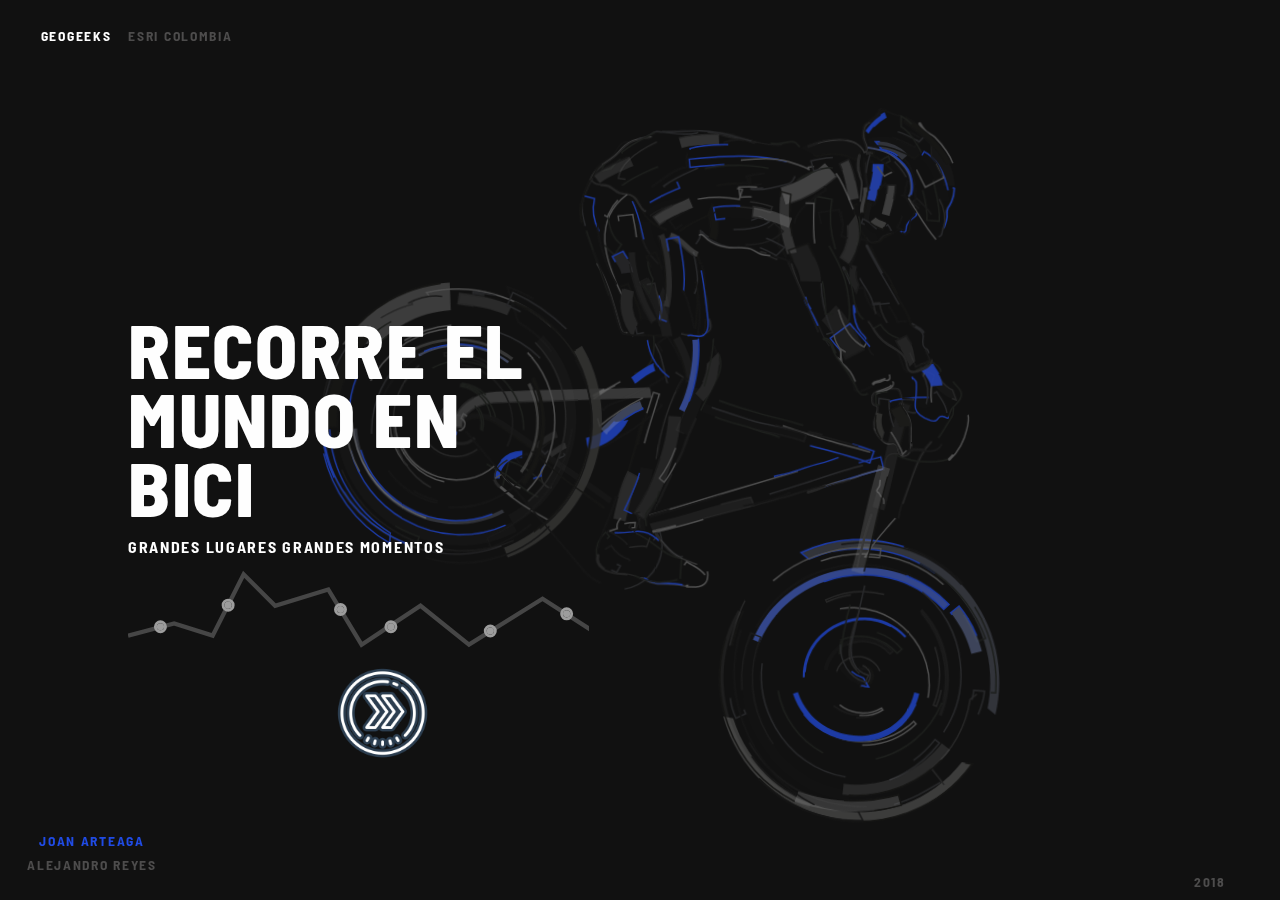
<file: bici/index-bici.html>
<!DOCTYPE html>
<html lang="en" class="no-js">
	<head>
		<meta charset="UTF-8" />
		<meta name="viewport" content="width=device-width, initial-scale=1">
		<title>Animated Strokes | Demo 2 | Codrops</title>
		<meta name="description" content="A strokes animation of a bike illustration powered by SVG and GSAP" />
		<meta name="keywords" content="svg, gsap, strokes, animation, bike, bicycle, illustration" />
		<meta name="author" content="Codrops" />
		<link rel="shortcut icon" href="favicon.ico">
		<link href="https://fonts.googleapis.com/css?family=Barlow+Semi+Condensed:400,700,800" rel="stylesheet">
		<link rel="stylesheet" type="text/css" href="css/base.css" />
		<link rel="stylesheet" type="text/css" href="css/demo2.css" />
		<script>document.documentElement.className="js";var supportsCssVars=function(){var e,t=document.createElement("style");return t.innerHTML="root: { --tmp-var: bold; }",document.head.appendChild(t),e=!!(window.CSS&&window.CSS.supports&&window.CSS.supports("font-weight","var(--tmp-var)")),t.parentNode.removeChild(t),e};supportsCssVars()||alert("Please view this demo in a modern browser that supports CSS Variables.");</script>
	</head>
	<body class="demo-2">

		<main>
			<div class="content content--fixed">
				<header class="codrops-header">
					<div class="codrops-links">
						
					</div>
					<h1 class="codrops-header__title">GeoGeeks</h1>
					<span class="info">Esri Colombia</span>
				</header>


				<nav class="demos">
					<a class="demo" href="http://desarrolladores.esri.co/"><span>Joan Arteaga</span></a>
					<a class="demo demo--current" href="http://desarrolladores.esri.co/"><span>Alejandro reyes</span></a>
				</nav> 
				<nav class="bike-nav">
					<span class="bike-nav__item bike-nav__item--current"><span class="bike-nav__title">2018</span></span>
					
				</nav>
			</div>
			<div class="content">
				<svg id="bike" viewBox="0 0 485.7 495.2">
					<g id="mainpaths">
						<path d="M397.4,276.9l-8.2-2.3c3-10.7,5.4-22.1,7.7-33c2.8-13.3,5.8-27.1,9.7-40l8.1,2.5c-3.8,12.5-6.7,26.1-9.5,39.2C402.8,254.5,400.4,265.9,397.4,276.9z" />
						<path d="M217,228.4l-4.9-7l3.2-2.2c7.4-5.1,15.8-10.9,21.5-17.6l6.5,5.5c-6.4,7.5-15.3,13.6-23.1,19L217,228.4z" />
						<path d="M193.5,238.1c11.8-2.3,21.8-10,27-20.8l-9.9,1.7c-4.5,6-11,10.2-18.4,11.6L193.5,238.1z" />
						<path d="M184.7,279.5c-0.3-0.6-1.1-0.1-0.9,0.5c3.1,6.3-4.8,9.7-9.8,8.8s-9.9-4.2-14.4-6.6c-9.3-4.8-17.9-10.7-25.7-17.6c-0.5-0.4-1.2,0.3-0.7,0.7c9.9,9,21.5,15.6,33.4,21.7c4.3,2.2,9.4,4.2,14.1,2.2c3.7-1.4,5.5-5.6,4.1-9.3C184.8,279.8,184.8,279.6,184.7,279.5z" />
						<path d="M261.3,227.1l-7.7-3.4c0.5-1.1,1-2.3,1.6-3.5c3.7-8.2,7.8-17.5,9.3-26.1l8.4,1.4c-1.6,9.7-6,19.6-9.9,28.2C262.3,224.8,261.8,226,261.3,227.1z" />
						<path d="M174.4,286.1c-11.5-1.6-19-8-25.6-13.8c-4.8-4.1-8.9-7.7-13.9-8.9l4-16.5c9,2.2,15.4,7.7,21.1,12.6c5.7,4.9,10.3,8.9,16.8,9.8L174.4,286.1z" />
						<path d="M167.7,263.8c-3.8-0.3-5.6-4-5.4-7.4c0.1-2.2,0.8-3.6,2.9-4.6c0.6-0.3,1.1-0.7,1.6-1.1c0.4-0.5-0.3-1.2-0.7-0.7c-1.1,1.4-3,1.4-3.9,3c-0.8,1.7-1.1,3.6-0.8,5.4c0.4,3.4,2.8,6.2,6.3,6.5C168.3,264.8,168.3,263.8,167.7,263.8z" />
						<path d="M176.3,241.6c-0.8,0.9-2.1,1-3,1.6c-1,0.6-1.7,1.4-2.2,2.4c-0.3,0.6,0.6,1.1,0.9,0.5c0.6-1.2,1.6-2.1,2.9-2.5c0.9-0.2,1.6-0.7,2.3-1.3C177.4,241.8,176.7,241.1,176.3,241.6z" />
						<path d="M209.9,271.3c-7.7-5.2-17.2-11.8-27.3-18.8c-17.2-11.9-35-24.2-48.2-32.9c-11.2-7.4-27.6-7.1-35.2,4.1l4.8,0.7c5.9-8.7,16.8-8.2,25-3.7l79.4,54.2l1.1-2.2l-0.3-0.2L209.9,271.3z" />
						<path d="M225.2,222.5l-13.7,8.9c-4.4,2.8-9,5.6-14.3,5.8c-0.3,0-0.5,0.2-0.5,0.5s0.2,0.5,0.5,0.5c4.9-0.2,9.3-2.4,13.4-5c5.1-3.2,10.1-6.5,15.2-9.8c0.2-0.2,0.3-0.5,0.1-0.7C225.8,222.5,225.5,222.4,225.2,222.5L225.2,222.5z" />
						<path d="M128.9,258.9h3.8c0.2-8.1,6.7-14.6,14.8-14.9v-3.8C137.3,240.4,129.1,248.7,128.9,258.9z" />
						<path d="M198.8,214.5c10.9-9.6,23.1-18.6,34.9-23.3l3.2,7.9c-10.9,4.4-26.1,14-36.1,22.8L198.8,214.5z" />
						<path d="M250,254.1c-3.8,8-7.3,16.1-10.8,24.3c-0.3,0.6,0.7,0.9,1,0.3c3.4-8.1,6.9-16.1,10.7-24.1C251.1,254,250.3,253.5,250,254.1z" />
						<path d="M204.3,321l2.9-2.5c-5.1-6.3-4.4-15.5,1.5-20.9l-2.5-2.9C198.6,301.6,197.8,313.1,204.3,321z" />
						<path d="M219.5,52.3l-8.4-1c1.7-14.9,23.9-24.7,35.9-30l3.5,7.7C242.3,32.6,220.7,42.2,219.5,52.3z" />
						<path d="M234.5,323.8c-7.6,7.6-18.9,10.4-29.3,7.2l-1.5,1.6c11.3,3.8,23.8,0.9,32.3-7.5c8.5-8.3,11.2-20.7,7.2-31.9l-1.5,1.6C244.8,305.1,242.1,316.3,234.5,323.8z" />
						<path d="M378.5,27.4c-13.6-6.4-29.4-6-42.6,1l11.3,5.6c9-2.7,18.6-2.1,27.1,1.9L378.5,27.4z" />
						<path d="M216.5,202.7l-3.5-7.8l3.5-1.6c8.2-3.7,17.5-7.8,24.4-13.3l5.3,6.6c-7.7,6.2-17.5,10.6-26.2,14.4L216.5,202.7z" />
						<path d="M388.3,64.5l-6.3-1.6c0.2-0.9,0.5-1.9,0.7-2.8c1.7-6.7,3.6-14.2,3.6-20.9h6.5c0,7.5-2,15.5-3.8,22.6C388.8,62.6,388.5,63.6,388.3,64.5z" />
						<path d="M432.1,92c-6.5-6.6-11.3-14.3-16-21.7c-2.3-3.7-4.7-7.5-7.3-11.2l1.7-1.2c2.6,3.7,5,7.6,7.3,11.3c4.8,7.7,9.3,15,15.7,21.4L432.1,92z" />
						<path d="M256.6,214.6c-0.7,21.2-10.5,50.5-23.7,71.2l-7.2-4.6c10.6-16.5,21.6-44.8,22.4-66.9L256.6,214.6z" />
						<path d="M257.7,328.8c-11.6-0.6-19.6-6.4-26.7-11.4c-5.1-3.7-9.6-6.9-14.6-7.6l2.5-16.8c9.2,1.4,16,6.3,22.1,10.7c5.9,4.3,11,7.9,17.6,8.3L257.7,328.8z" />
						<path d="M250.9,183c-11.3,18-19.5,47.8-20.1,72.3l8.5,0.2c0.5-19.6,7.1-49.3,18.8-68L250.9,183z" />
						<path d="M257.9,316.5h-0.5c-6-0.4-12-6.9-17.5-13.5c-0.7-0.9-1.4-1.6-1.9-2.2l4.2-3.8c0.6,0.6,1.2,1.4,2,2.3c3.1,3.6,9.4,11.3,13.6,11.5c0.7,0.1,1.3-0.2,1.8-0.7l3.9,4.2C261.9,315.7,259.9,316.5,257.9,316.5z" />
						<path d="M384.6,91l-0.5-0.2c-5.7-1.9-6.4-9.7-10.1-17.5c-0.5-1,0-5.3-0.3-6l3.2-1.3c0.4,0.7-0.5,3.7,0,4.8c2,4.3,5.2,13.3,9.1,14.6c0.6,0.2,1.3,0.2,1.9-0.2l2.7,5C388.7,91.2,386.6,91.5,384.6,91z" />
						<path d="M412.6,74.4c-0.5,2.4-1.4,4.7-2.4,6.9c-0.5,1-0.9,2-1.3,3l-5.3-2c0.4-1.1,0.9-2.3,1.4-3.3c0.9-1.8,1.5-3.7,2-5.7L412.6,74.4z" />
						<path d="M411.3,61.3l-0.9-1c2.8-2.5,1.4-11.3,0-14.5c-1.8-4.3-5.3-8.1-10.8-12.1c-5.3-3.8-11.9-4.7-17.7-5.6l0.2-1.3c5.9,0.9,12.7,1.9,18.3,5.8c5.8,4.1,9.4,8.1,11.3,12.6C413,48.3,414.9,58,411.3,61.3z" />
						<path d="M388.9,40.2c2.1-1.4,4.3-2.7,6.6-3.7c0.8-0.4,1.6-0.7,2.4-1.1l3.8,7.6c-0.9,0.4-1.7,0.8-2.6,1.2c-1.8,0.8-3.6,1.7-5.2,2.8L388.9,40.2z" />
						<path d="M380.6,30.9l-0.9,0.4c-3.3-7.1-11.4-8.4-17.6-8.3c-7.1,0.3-14.1,1.9-20.6,4.8l-0.4-0.9C351.2,22.1,374.2,17.1,380.6,30.9z" />
						<path d="M337,28.3c-1.1,0.7-3.5-2.9-4.6-3.5c-1.2-0.5-2.5-0.6-3.8-0.4c-2.2,0.3-4.3,1-6.5,1.2c-2.6,0.2-5.1,0.2-7.7,0c-0.3,0-0.5,0.2-0.5,0.5s0.2,0.5,0.5,0.5c2.6,0.2,5.1,0.2,7.7,0c2.5-0.2,4.9-1.2,7.4-1.3c1.7-0.1,3.3,0.6,4.3,2c0.3,0.5,0.7,1.1,1.1,1.5c0.7,0.7,1.8,0.8,2.7,0.3c0.2-0.2,0.2-0.5,0-0.7C337.4,28.2,337.2,28.2,337,28.3z" />
						<path d="M329.2,104.5c-3.6,0.1-7.3,0.5-10.6-1.2c-2.7-1.4-5.5-2.4-8.5-3c-0.6-0.1-0.9,0.8-0.3,1c3.6,0.7,6.6,2.4,9.9,3.7c2.9,1.1,6.4,0.5,9.4,0.5c0.3,0,0.5-0.2,0.5-0.5S329.4,104.5,329.2,104.5L329.2,104.5z" />
						<path d="M268,85.8c0-0.3-0.2-0.5-0.5-0.5s-0.5,0.2-0.5,0.5c-0.1,2.1,0.3,4.3-0.8,6.3c-0.9,1.5-1.8,2.9-2.9,4.3c-0.4,0.5,0.5,1,0.9,0.5c1.1-1.6,2.6-3.3,3.3-5.2S268,87.8,268,85.8z" />
						<path d="M269,108.3c-0.5-1.9-1.1-3.8-1.8-5.6c-0.7-1.8-1.8-3.5-2.5-5.4c-0.2-0.6-1.2-0.3-1,0.3c0.6,1.8,1.6,3.3,2.3,5.1c0.8,1.9,1.4,3.9,1.9,5.9c0.1,0.3,0.4,0.4,0.7,0.3C268.9,108.8,269,108.6,269,108.3L269,108.3z" />
						<path d="M276.2,156.4c-0.1-0.6-1.1-0.4-1,0.3c1.4,8.4,6.3,15.9,6.9,24.5c0,0.3,0.2,0.5,0.5,0.5s0.5-0.2,0.5-0.5C282.5,172.5,277.5,164.9,276.2,156.4z" />
						<path d="M261.9,330.6c-5.7-1.4-11.3-1.2-17.1-1.3c-3,0.1-6-0.5-8.7-1.7c-2-1-3.4-2.7-5.8-2.3c-0.6,0.1-0.4,1.1,0.3,1c1.8-0.4,3.6,1.4,5,2.1c0.9,0.5,1.8,0.8,2.7,1.1c2.1,0.6,4.3,0.8,6.6,0.8c5.7,0.1,11.2-0.1,16.8,1.2C262.3,331.7,262.5,330.8,261.9,330.6z" />
						<path d="M397.5,267.8c-0.3-0.6-0.6-0.6-1.1-1c-1-0.8-0.8-1-1.4-1.9c-0.3-0.4-1.4-0.8-1.5-1.2c-0.3-0.9,1-1.7,1.3-2.5c0.8-1.9-0.2-4.1,1-5.9c0.3-0.6-0.5-1-0.9-0.5c-0.9,1.4-0.7,2.8-0.8,4.4s-0.9,2-1.6,3.2c-0.3,0.3-0.4,0.8-0.3,1.2c0.1,0.3,0.3,0.5,0.5,0.7s0.6,0.4,0.8,0.6c0.5,0.6,0.9,1.3,1.3,2c0.2,0.2,0.5,0.4,0.6,0.6c1,1.2,1.6,1.2,1.7,2.8c0.1,1.2,0,2.5-0.2,3.7c-0.1,0.6,0.9,0.9,1,0.3C398,272.4,398.5,269.6,397.5,267.8z" />
						<path d="M415.8,232c-1.1-5.3,0.1-10.6-0.8-15.9c-0.4-2.2-1.2-4.3-2.5-6.1c-1.5-2.3-3.4-4.3-3.7-7.1c-0.1-0.6-1.1-0.6-1,0c0.5,4.9,5.1,7.9,6.1,12.7c1.1,5.5-0.3,11.1,0.9,16.6c0.1,0.3,0.4,0.4,0.7,0.3C415.7,232.5,415.8,232.2,415.8,232L415.8,232z" />
						<path d="M443.5,187.4c-0.3-0.6-1.1-0.1-0.9,0.5c0.5,1.2,1.2,2.3,2.1,3.3c1.4,1.4,3,2.2,3.5,4.3c0.7,3.4-2.2,5.9-4.3,8c-1.5,1.4-2.7,3.1-3.4,5c-0.1,0.5-0.1,1.3-0.4,1.6c-0.7,1-1.5,0.6-2.5,0.3c-1.3-0.3-2.6-0.2-3.8,0.2c-0.3,0.1-0.4,0.4-0.3,0.7c0.1,0.2,0.3,0.4,0.6,0.3c1.4-0.4,3-0.3,4.4,0.1c0.5,0.1,0.8,0.4,1.3,0.3c0.6-0.2,1.1-0.7,1.3-1.4c0.7-1.8,0.8-3.3,2.1-4.9c1-1.2,2.1-2.2,3.1-3.3c1.6-1.8,3.1-3.9,3-6.4C449,192.1,445,190.6,443.5,187.4z" />
						<path d="M147.6,239.8c-3.6,1.9-7,3.8-10.5,5.8c-2.5,1.5-5.1,3-6.9,5.4c-3.2,4.3-2.4,10.3,1.7,13.7c0.5,0.4,1.2-0.3,0.7-0.7c-4.9-4.1-4-10.8,0.7-14.6c4.4-3.5,9.8-6.1,14.8-8.7C148.7,240.4,148.2,239.5,147.6,239.8z" />
						<path d="M373.7,125.2c-1.2-5.3-3.8-10.2-6.3-15c-0.3-0.6-1.2-0.1-0.9,0.5c2.5,4.7,5,9.5,6.2,14.8s1.4,10.5,1.9,15.7c0.1,0.6,1.1,0.6,1,0C375.2,135.9,374.9,130.4,373.7,125.2z" />
						<path d="M404.5,55.3c-4.5-6.5-10.1-12.1-16.5-16.7c-1.3-0.9-2.8-1.8-4-1.5l-0.9-3.9c2.7-0.6,5.1,0.8,7.1,2.2c6.8,4.8,12.8,10.8,17.5,17.7L404.5,55.3z" />
						<path d="M399.9,85.4c-1,0.2-1.9,0.1-2.9,0.2c-0.4,0-0.7,0.1-1,0.4c-0.4,0.4-0.4,1.2-0.8,1.6c-0.6,0.7-1.7,0.4-2.6,0.4c-0.3,0-0.5,0.2-0.5,0.5s0.2,0.5,0.5,0.5c1.1,0,2.6,0.4,3.3-0.7c0.6-0.9,0.4-1.6,1.5-1.7c0.9-0.1,1.7-0.1,2.6-0.2C400.8,86.3,400.5,85.3,399.9,85.4z" />
						<path d="M441.3,54.7c0.1,3.2-0.6,6.5-1.9,9.4c-0.9,2-2.7,3.8-3,5.9c-0.2,1.4,0.3,2.8,0.2,4.3c-0.2,1.5-0.5,3.1-1.1,4.5c-0.5,1.3-1,2.6-1.3,3.9s-0.4,4.5-2,4.7c-0.6,0.1-0.6,1.1,0,1c2.7-0.3,2.4-3,2.9-5c0.8-3,2.4-5.9,2.5-9c0.1-2.3-0.6-4,0.6-6.2c0.9-1.4,1.6-2.8,2.3-4.3c1.2-2.9,1.8-6,1.8-9.2c-0.1-0.3-0.4-0.4-0.6-0.4C441.5,54.4,441.3,54.5,441.3,54.7L441.3,54.7z" />
						<path d="M253.3,61.2c2-0.6,4.1-1.2,6.2-1.8c12.1-3.2,24.7-3.8,37-1.7l-2,6.8c-11.4-2-23-1.5-34.2,1.5c-2,0.5-4,1.1-5.9,1.7L253.3,61.2z" />
						<path d="M383.8,9.1c-1.1,1-2.7,1.4-3.6,2.6s-1.2,3.3-1.4,4.9c-0.3,1.7-0.2,3.4,0.2,5c0.5,1.6,4.4,8.3,0.7,8.7c-0.6,0.1-0.6,1.1,0,1c3.5-0.3,2.9-4,1.8-6.3c-1.5-3.3-2.1-5.9-1.5-9.5c0.2-1.7,1.1-3.3,2.5-4.3c0.7-0.4,1.4-0.8,2-1.3C385,9.4,384.3,8.7,383.8,9.1z" />
						<path d="M409.5,25c-0.8-2.9-1.2-5.8-1.3-8.8l8.5-0.1c0.1,6.5,2.9,13,5.9,20c2.1,4.6,3.8,9.3,5.2,14.1l0.1,0.4c0.3,1,0.5,2.1,0.8,3.2c1.9,7.3,4.1,15.6,3.5,23.6l-8.5-0.6c0.5-6.6-1.4-13.9-3.3-20.9c-0.3-1.2-0.6-2.4-0.9-3.6v-0.1c-1.3-4.4-2.9-8.7-4.8-12.9C412.7,34.8,410.9,29.9,409.5,25z" />
						<path d="M306,24.3c-3.2-1.1-6.4-1.9-9.8-2.4c-3.5-0.5-7.1-0.5-10.6-1.5c-6.7-2-13.1-3.1-20.1-2.4c-0.6,0.1-0.6,1.1,0,1c3.7-0.4,7.5-0.3,11.2,0.2c3.2,0.6,6.4,1.4,9.6,2.4c3.2,0.9,6.4,0.8,9.7,1.2c3.3,0.5,6.6,1.3,9.8,2.4C306.3,25.4,306.5,24.5,306,24.3z" />
						<path d="M193.3,51.3c0.3-0.6-0.6-1.1-0.9-0.5c-3.1,5.9-6.3,12-6.9,18.7c-0.6,7,2.3,14.2,4,20.9c0.1,0.3,0.4,0.4,0.7,0.3c0.2-0.1,0.4-0.3,0.3-0.6c-1.7-6.3-4.4-13.2-4.1-19.8C186.8,63.5,190.1,57.2,193.3,51.3z" />
						<path d="M256.1,157.6c-6.7,0.7-13.5,0.9-20.3,0.6c-2.9-0.1-5.7-0.7-8.6-0.6c-3.2,0.1-6.4,0.9-9.4-0.8c-0.3-0.1-0.5,0-0.7,0.2c-0.1,0.2,0,0.5,0.2,0.6c2.2,1.3,4.6,1.3,7.1,1.1c3.1-0.1,6.3,0,9.4,0.3c7.4,0.6,14.8,0,22.2-0.5C256.8,158.5,256.8,157.5,256.1,157.6z" />
						<path d="M273.9,133.7c-2.3-4.1-2-8.6-2.3-13.1c-0.1-1.8-0.3-3.5-0.7-5.2c-0.6-2.3-1.7-4.3-1.5-6.8c0.1-0.6-0.9-0.6-1,0c-0.2,2.1,0.5,3.9,1.2,5.9c0.7,2.5,1.1,5.1,1.1,7.7c0.2,4.2,0.3,8.3,2.4,12c0.1,0.2,0.4,0.3,0.7,0.2C273.9,134.2,274,133.9,273.9,133.7L273.9,133.7L273.9,133.7L273.9,133.7z" />
						<path d="M358.2,164c-3.6-4.6-5.8-10.4-8.3-15.6c-1.3-2.6-2.5-5.3-4.1-7.9c-1.7-2.8-4.3-5.4-4.4-8.8c0-0.3-0.2-0.5-0.5-0.5s-0.5,0.2-0.5,0.5c0.1,2.6,1.4,4.6,2.9,6.6c1.9,2.8,3.6,5.7,5,8.8c2.8,5.7,5.2,12.1,9.1,17.2C357.7,165,358.5,164.5,358.2,164z" />
						<path d="M276.3,320.4c-0.5-0.8-1.7-1.2-2.5-1.6l-4.3-2.1c-0.6-0.3-1.1,0.6-0.5,0.9l4.7,2.3c2.2,1.1,2.5,5,1.4,7.1c-2.2,4.3-8.5,3.5-12.5,3.5c-0.3,0-0.5,0.2-0.5,0.5s0.2,0.5,0.5,0.5c4.5,0.1,11.7,0.8,13.7-4.6C276.7,325.3,277.1,321.8,276.3,320.4z" />
						<path d="M266,215.7c-2.9,6.2-5.5,12.6-7.6,19.2c-1,3.3-2.4,6.4-4,9.4c-1.6,2.7-3,5.5-4.2,8.4c-0.2,0.6,0.7,0.9,1,0.3c1.3-3.1,2.8-6,4.5-8.8c1.4-2.6,2.5-5.2,3.4-8c2.2-6.7,4.8-13.3,7.8-19.8C267.2,215.7,266.3,215.1,266,215.7z" />
						<path d="M276.2,148.9c-0.9-2.6-1.5-5.3-1.5-8.1c0.2-4.9-0.8-9.8-2.8-14.2c-0.3-0.6-1.1-0.1-0.9,0.5c1.1,2.4,1.9,5,2.4,7.7c0.2,2.6,0.3,5.1,0.3,7.7c0.2,2,0.6,4,1.3,5.9c0.7,2.3,0.9,4.8,0.6,7.2c0,0.3,0.2,0.5,0.5,0.5s0.5-0.2,0.5-0.5C276.6,153.1,276.9,151.2,276.2,148.9z" />
						<path d="M343.5,137.6c-5.6-10.2-10-21-13.3-32.2c-0.1-0.3-0.4-0.4-0.7-0.3c-0.2,0.1-0.4,0.3-0.3,0.6c3.3,11.2,7.8,22.1,13.4,32.4C343,138.6,343.9,138.1,343.5,137.6z" />
						<path d="M438.5,181.5c-2-3.3-4.7-6.2-7.9-8.5c-2.3-1.6-2.5-3.2-3.2-5.6c-0.3-1.2-1-2.2-2-3c-1.5-1.3-2.3-1.9-2.2-3.9c0-0.9,0.3-1.8,0.3-2.7c0.1-1.2-0.1-2.5-0.6-3.6c-1.4-3.5-5.4-3.3-7.6-6c-0.4-0.5-1.1,0.2-0.7,0.7c2.4,3,6.9,2.5,7.7,7c0.5,2.9-1.4,6.3,1.2,8.6c0.9,0.8,1.7,0.9,2.4,2.1c0.3,0.8,0.6,1.6,0.7,2.4c0.2,1.5,0.9,2.8,2,3.9c1.4,1.2,3,2,4.4,3.3c1.7,1.8,3.2,3.7,4.5,5.8C438,182.6,438.9,182,438.5,181.5z" />
						<path d="M228.2,149.9l-14.2-0.1c0-4.2-2-8-4.3-12.3c-1.6-2.8-3-5.8-4.1-8.8l13.4-4.8c0.9,2.4,2.1,4.7,3.3,7C225,136.1,228.2,142.1,228.2,149.9z" />
						<path d="M373.6,125c1.9,11.8,9.3,22.1,19.9,27.7l-1.4-10c-5.8-4.7-9.8-11.4-11-18.8L373.6,125z" />
						<path d="M388.7,169.5c-3.2-2-3.5-5.5-4.1-8.8c-0.4-2.4-1.3-3.6-3-5.2c-5.3-5.2-6.3-11.8-6.5-18.9c0-0.3-0.2-0.5-0.5-0.5s-0.5,0.2-0.5,0.5c0.2,6.8,1,13.2,5.6,18.4c1.5,1.7,3.2,2.8,3.7,5.1c0.3,1.4,0.3,3,0.7,4.4c0.5,2.4,1.9,4.6,4,5.9c0.3,0.1,0.6,0,0.7-0.3C389,169.9,388.9,169.6,388.7,169.5L388.7,169.5z" />
						<path d="M442,40.7c-1.1-4.1-3-8-5.5-11.5c-2.4-3.4-5.1-6.6-8.1-9.5c-1.5-1.5-3.3-2.2-5-3.3c-2.4-1.5-3.8-3.8-5.2-6.2c-0.2-0.2-0.5-0.3-0.7-0.1c-0.2,0.1-0.3,0.4-0.2,0.6c1.7,3.2,4.3,5.8,7.5,7.5c3.9,2.1,7,6.3,9.6,9.8c2.8,3.5,4.9,7.4,6.3,11.7c1.4,4.7,1.2,9.7,1,14.5c0,0.3,0.2,0.5,0.5,0.5s0.5-0.2,0.5-0.5C442.9,49.8,443.1,45.2,442,40.7z" />
						<path d="M323,25.8c-7.5,0.9-15.1-0.7-22.4-2.5c-3-0.7-5.9-2.1-8.9-2.7c-3.7-0.7-7.5-1.2-11.2-1.8c-0.6-0.1-0.9,0.9-0.3,1c3.7,0.6,7.5,1,11.2,1.8c3.4,0.7,6.5,2.1,9.8,2.9c7.1,1.6,14.4,3.2,21.8,2.3C323.6,26.7,323.6,25.7,323,25.8z" />
						<path d="M207,132.3L196.6,104c-1.6-4.5-3.4-8.9-4.9-13.4c-0.7-2.2-1.4-4.4-2-6.7c-0.4-1.8-0.6-3.6-1.6-5.1c-0.4-0.5-1.2,0-0.9,0.5c1.3,1.9,1.4,4.5,2,6.7s1.2,4.2,2,6.2c1.5,4.4,3.2,8.7,4.8,13l10.1,27.3c0,0.3,0.2,0.5,0.5,0.5s0.5-0.2,0.5-0.5C207,132.4,207,132.3,207,132.3z" />
						<path d="M428.3,228.7c-6.3,6.3-9.5,14.6-12.3,22.9c-1.7,5-3.3,10-5,15s-3.6,10-4,15.3c0,0.3,0.2,0.5,0.5,0.5s0.5-0.2,0.5-0.5c0.3-5.4,2.4-10.4,4.1-15.5c1.5-4.6,3-9.1,4.6-13.7c2.8-8.4,6-16.8,12.3-23.2c0.2-0.2,0.2-0.5-0.1-0.7C428.8,228.6,428.5,228.6,428.3,228.7L428.3,228.7z" />
						<path d="M308.8,98.9c-2.3,1-3.7-1.5-5.4-2.4c-1-0.5-2.1-0.9-3.2-0.9c-3.4-0.2-6.7,1.3-10.2,1.1c-3.9-0.3-7.8-1.5-11.3-3.4c-3.3-1.6-7.4-3.3-9.6-6.3c-0.4-0.5-1.2,0-0.9,0.5c2.1,3,5.6,4.5,8.8,6.1c3.4,1.9,7,3.2,10.8,3.9c1.7,0.3,3.5,0.3,5.2,0.1c2.3-0.3,4.7-1.2,7-1c3.4,0.2,5.5,4.8,9.1,3.2C309.9,99.5,309.4,98.7,308.8,98.9z" />
						<path d="M405.5,130.8c-2.1-4-4.1-8-6.2-12c-1.6-3-3.6-5.1-5.7-7.7c-4.6-5.8-6.6-13.1-10.4-19.4c-0.3-0.6-1.2,0-0.9,0.5c3.8,6.1,5.7,13.2,10,18.9c2.1,2.8,4.5,5,6.1,8.2c2.1,4,4.2,8,6.2,12c0.1,0.2,0.4,0.3,0.7,0.2S405.7,131.1,405.5,130.8L405.5,130.8L405.5,130.8z" />
						<path d="M419.7,13.3c-1.8-2.3-3.1-4.9-3.9-7.7c-0.2-1.1-0.8-2.1-1.8-2.7c-1.4-0.7-2.9,0-4.2,0.5c-2.7,1-5.7,1.1-8.5,0.3c-2.6-0.8-5-1.8-7.4-3.1c-1-0.5-1.9-0.9-2.9-0.2s-1.5,2.3-2.1,3.4c-1.4,2.2-3.4,3.9-5.7,5c-0.6,0.3-0.1,1.1,0.5,0.9c2.9-1.4,5.3-3.7,6.8-6.7c1.5-2.8,3.7-1,5.7-0.1c1.8,0.9,3.7,1.5,5.6,2c1.6,0.4,3.3,0.5,5,0.3c1.9-0.2,4.1-1.8,5.9-1.6c2.2,0.2,2.4,3.6,3.1,5.2c0.8,1.9,1.9,3.7,3.2,5.3C419.4,14.5,420,13.8,419.7,13.3z" />
						<path d="M415.8,72.6c-3.1,2.3-6.7,4.7-7.3,8.9c0,0.5,0,1-0.1,1.5c-0.3,0.9-1.2,1.3-2.1,1l0,0l-0.1-0.1c-0.6-0.2-1-0.7-1.7-0.7c-1.2,0-2.1,1.9-3,1.7c-0.3,0-0.6,0.1-0.6,0.4c0,0.2,0.1,0.5,0.3,0.6c1.7,0.4,2.2-1.9,4-1.4c1.3,0.3,2.1,1.7,3.5,0.6c1.1-0.8,0.8-2.7,1-3.8c0.7-3.6,4-5.7,6.7-7.7C416.8,73.2,416.3,72.3,415.8,72.6z" />
						<path d="M399.5,183.3c-1.3-3.6-2.8-7.2-4.6-10.6c-1-1.9-2.8-3.1-4.9-2.2c-0.6,0.3-0.1,1.1,0.5,0.9c3.2-1.4,4.9,4.9,5.8,6.9c0.5,1.3,1.1,2.5,1.6,3.8c0.3,0.8,1.1,1.8,1,2.7c0.3,0.6,0.1,0.9-0.7,1c-0.4,0.4-1,0.6-1.5,0.4c-1.9,0.4-3.6,1.6-5.5,1.8c-1.5,0.2-2.5,0.2-3.1,1.7c-0.2,0.6,0.8,0.9,1,0.3c0.4-1.2,3.2-1.1,4.3-1.5c0.9-0.5,1.8-0.9,2.8-1.2c0.7-0.1,1.4,0.2,2.1,0.1C400.4,186.9,400.1,185,399.5,183.3z" />
						<path d="M371.7,108.2c-1.7,6.7-0.1,13.9,4.3,19.3l1.5-5.6c-2-3.8-2.6-8.3-1.5-12.5L371.7,108.2z" />
						<path d="M443.9,238.1c-1.7,3.7-7.7,4-11.2,4.5c-7.8,0.9-15.8,0.2-23.3-2.1c-3.3-1-6.6-3.3-10.1-2.8c-0.6,0.1-0.4,1,0.3,1c2.7-0.4,5.4,1.4,7.9,2.2c1.9,0.7,3.9,1.2,5.9,1.7c4.1,0.9,8.2,1.3,12.3,1.3c4.1,0,8.3-0.4,12.3-1.3c2.7-0.6,5.5-1.4,6.7-4.1C445,238.1,444.1,237.6,443.9,238.1z" />
						<path d="M241.3,328c-4.2,1-8-1.1-11.7-2.8c-3.1-1.4-6.4-2.2-9.7-2.5c-3.9-0.3-7.9-0.2-11.6-1.5c-4.2-1.5-8-5.4-6.7-10.2c0-0.3-0.1-0.6-0.4-0.6c-0.2,0-0.5,0.1-0.6,0.3c-2.3,8.5,7.4,12.1,14,12.6c2.8,0.2,5.5,0.2,8.3,0.7c2.6,0.5,5,1.4,7.4,2.5c3.6,1.7,7.3,3.3,11.3,2.4c0.3-0.1,0.4-0.3,0.4-0.6C241.8,328.1,241.5,327.9,241.3,328L241.3,328z" />
						<path d="M247.8,190.7c-1.5-5.7-2.8-11.4-4.5-17.1c-0.6-2.1-1.4-4.1-2.5-6.1c-1.4-2.6-3.1-5.1-3.4-8.2c-0.1-0.6-1.1-0.6-1,0c0.5,5,4.1,9,5.6,13.7c1.8,5.9,3.2,11.9,4.7,17.9c0.1,0.3,0.4,0.4,0.7,0.3C247.8,191.2,247.9,190.9,247.8,190.7L247.8,190.7L247.8,190.7z" />
						<path d="M229.9,216.4l-8.5,31.4c-1.4,5-2.7,10.1-5,14.8c-1.9,3.9-4.5,7.5-5,11.9c-0.1,0.6,0.9,0.6,1,0c0.6-5.1,4.1-9.2,6-13.9c1.7-4.4,3.1-8.9,4.2-13.5l8.3-30.5c0-0.3-0.2-0.5-0.5-0.5C230.1,216.2,229.9,216.3,229.9,216.4L229.9,216.4z" />
						<path d="M383.6,19.7l-2-5.5c13.6-6.3,29.6,2.2,38.2,6.8l-5.6,5.8C408.4,23.7,392.8,15.4,383.6,19.7z" />
						<path d="M418,34.7l3.1-5c13.4,6.7,16.7,24.6,18.5,34.2l-8.1-0.8C430.3,56.5,427,39.2,418,34.7z" />
						<path d="M227.2,182.6l-30.8,18c-0.2,0.2-0.3,0.5-0.1,0.7c0.1,0.2,0.4,0.3,0.6,0.2l30.8-18c0.2-0.2,0.3-0.5,0.1-0.7C227.6,182.5,227.4,182.5,227.2,182.6z" />
						<path d="M218.4,156.9c-2.9,2-4.6-5.6-5.1-7.1c-0.7-2.1-1.3-4.1-1.9-6.2c-1.2-3.9-2.3-7.8-3.6-11.6c-2.4-7.7-5.8-15.1-10-22c-0.4-0.5-1.2,0-0.9,0.5c5.6,8.7,9,18.5,12,28.4c1.4,4.7,2.8,9.4,4.4,14.1c0.8,2.3,2.3,7,5.6,4.8c0.2-0.1,0.3-0.5,0.2-0.7S218.7,156.7,218.4,156.9z" />
						<path d="M282,170.8c-0.2-0.6-1.2-0.3-1,0.3c1.6,4,1.8,8.4,0.5,12.6c-1.2,3.9-3.3,7.5-5.1,11.2s-3.5,7.2-5.2,10.8c-1.7,3.4-3.2,8.3-6.3,10.6c-0.5,0.4,0,1.3,0.5,0.9c3-2.2,4.3-6,5.9-9.3c2.2-4.5,4.3-8.9,6.5-13.4c1.8-3.8,4.1-7.7,5.1-11.8C283.8,178.7,283.5,174.5,282,170.8z" />
						<path d="M269.1,315.3c-5.5-2.1-11.5-3.8-16.3-7.4c-4.6-3.4-8-8-11.3-12.5c-0.4-0.5-1.3,0-0.9,0.5c3.3,4.4,6.6,9,11,12.4c5,3.9,11.3,5.7,17.2,8c0.3,0.1,0.6-0.1,0.7-0.3S269.4,315.4,269.1,315.3L269.1,315.3z" />
						<path d="M275.5,145.5c-0.3-0.6-1.1-0.1-0.9,0.5c1.2,2.6,2.6,6.2,1,8.7s-5.5,3.5-8.4,3.9c-2.7,0.4-5.5,0.2-8.1-0.4c-2.1-0.5-4-1.2-6.2-0.8c-0.6,0.1-0.4,1.1,0.3,1c3.5-0.6,7.2,1.4,10.8,1.4c3.1,0,6.3-0.6,9.1-1.9c2-0.9,4-1.8,4.3-4.1C277.8,151,276.8,148,275.5,145.5z" />
						<path d="M248,188.3c-7,3.8-10.5,11.7-13.6,18.7c-3.7,8.4-6.5,17.2-8.1,26.2c-0.1,0.6,0.8,0.9,1,0.3c1.6-8.6,4.2-17,7.7-25.1c3.1-7,6.6-15.3,13.6-19.1c0.2-0.2,0.3-0.5,0.2-0.7C248.6,188.3,248.3,188.2,248,188.3L248,188.3L248,188.3z" />
						<path d="M387.1,190.7c-2,1.1-4,2.1-6.1,2.9c-0.8,0.4-1.7,0.6-2.6,0.6c-1.1-0.3-1.9-2-2.1-2.8c-0.9-3.2-2.6-5.7-4.5-8.5c-4.2-6.3-8.7-12.4-13.5-18.3c-0.4-0.5-1.1,0.2-0.7,0.7c3.1,3.8,6,7.7,8.9,11.7c2.8,3.7,5.4,7.6,7.8,11.6c0.6,1.1,1,2.4,1.1,3.7c0,0.6,0.1,1.1,0.4,1.6c0.4,0.7,1.2,1.2,2.1,1.3c3.2,0.5,7.2-2.2,9.8-3.6c0.2-0.2,0.3-0.5,0.1-0.7C387.6,190.7,387.4,190.6,387.1,190.7z" />
						<path d="M440.2,211.8c-1.9-1.2-4.7-2.6-6.6-0.6c-1.1,1.1-1.8,2.6-3.6,2.6c-1.3-0.1-2.6-0.6-3.8-1.3c-2.2-1.1-5.1-2.4-6.5-4.5c-1.5-2.3-1.2-5.1-0.9-7.7c0.3-2.5,0.4-5,0.4-7.5c0-1.7,0.2-3.9-0.5-5.5c-0.2-0.5-0.4-0.9-0.8-1.2c-0.2-0.2-0.6-0.3-0.8-0.5c-0.8-1.1-0.2-2.8,0.9-3.5c0.2-0.1,0.3-0.4,0.2-0.7c-0.3-0.8-1-1.3-1.9-1.4c-0.9-0.2-5.8,0.7-4.8-1.5c0.3-0.6-0.6-1.1-0.9-0.5c-0.5,0.9-0.2,2.1,0.7,2.6c1.5,1.1,4.5-0.6,5.8,0.9c-1,0.7-2.2,1.7-2,3c0.1,0.5,0.3,1,0.7,1.3c0.3,0.2,0.6,0.4,0.9,0.6c1,0.7,1.5,1.9,1.5,3.1c0.2,3.2,0.1,6.3-0.2,9.5c-0.2,2.4-0.7,5-0.1,7.4c1,4,6.1,6.5,9.6,7.8c1.5,0.6,3.4,1,4.8,0.1c0.6-0.4,1.1-1,1.5-1.7c1.9-2.3,4-1.1,5.9,0.1C440.3,213,440.8,212.1,440.2,211.8z" />
						<path d="M405.4,27.8l9.6-10.4c8.1,7.6,12.7,16.4,17.1,25c0.8,1.6,1.7,3.3,2.6,5l-12.5,6.7c-0.9-1.7-1.8-3.4-2.7-5.1C415.3,40.8,411.7,33.7,405.4,27.8z" />
						<path d="M414.8,231c-0.1,1.9-0.2,3.9-1.3,5.6c-1.7,2.6-5,2.7-6.2-0.6c-0.8-2.1-0.9-4.4-3.2-5.5c-0.7-0.3-1.4-0.4-2.1-0.3c-2.2,0.2-3.6,0.5-5.4-1c-2.9-2.3-5.1-5.3-6.4-8.8c-0.2-0.6-1.2-0.3-1,0.3c1.4,3.6,3.8,6.8,6.8,9.3c1.1,1,2.6,1.6,4.1,1.6c1.3-0.1,2.6-0.6,3.9,0c1.5,0.6,2,3,2.3,4.4c0.7,2.6,2.4,4.6,5.4,3.5c3.4-1.3,4-5.1,4.2-8.4c0-0.3-0.2-0.5-0.5-0.5C415,230.5,414.8,230.7,414.8,231L414.8,231z" />
						<path d="M382.8,145.8c-4-2.9-6-6.7-7.1-11.5c-1.8-7.5-1.7-15.8-7.2-21.8c-0.4-0.5-1.1,0.2-0.7,0.7c5.6,6,5.2,14.6,7.2,22.1c0.7,2.9,2,5.7,3.8,8.1c2.7,3.4,8.5,5,8.9,9.8c0,0.3,0.2,0.5,0.5,0.5s0.5-0.2,0.5-0.5C388.2,149.6,385.5,147.8,382.8,145.8z" />
						<path d="M233.2,22c-4.3,0.3-8.6,1.2-12.7,2.8c-4.3,1.8-7.1,4.7-10.1,8.2c-3.2,3.7-7.4,6-11.2,8.9c-3.6,2.7-6.4,6.5-7.8,10.8c-0.2,0.6,0.8,0.9,1,0.3c1.6-4.8,4.7-8.3,8.7-11.3c3.3-2.3,6.7-4.4,9.4-7.4c3.1-3.4,5.7-6.6,10-8.5c4.1-1.6,8.3-2.6,12.7-2.9C233.8,23,233.8,22,233.2,22z" />
						<path d="M264.4,18.5c-5.3,1.3-10.8,1-16.2,0.4c-2.5-0.3-5-0.6-7.6-0.8c-1.9-0.1-4.4-0.7-6.2,0c-1.6,0.7-2.6,2.3-4.2,3.1c-2.1,0.8-4.2,1.3-6.4,1.6c-3.4,0.6-6.6,1.6-8.7,4.5c-0.4,0.5,0.5,1,0.9,0.5c2.5-3.6,7.1-3.7,11-4.6c1.8-0.3,3.5-0.9,5-1.9c1.8-1.2,2.9-2.6,5.3-2.5c9.2,0.3,18.2,2.8,27.3,0.5c0.3-0.1,0.4-0.3,0.3-0.6C264.9,18.6,264.7,18.4,264.4,18.5L264.4,18.5L264.4,18.5z" />
						<path d="M263,96.5c-2.9-1-4.6-3.5-6.9-5.4c-1.8-1.4-3.7-2.5-5.8-3.5c-4.3-2.1-9-3.5-13.1-5.9c-2.1-1.2-4.1-2.8-5.6-4.7c-2-2.4-3.1-5.3-4.7-7.9c-2.2-3.9-5.3-7.4-10-7.8c-0.3,0-0.5,0.2-0.5,0.5s0.2,0.5,0.5,0.5c6.7,0.6,9,7.7,11.9,12.6c2.3,3.8,5.7,6.8,9.7,8.7c4.1,2.1,8.5,3.5,12.5,5.6c2.3,1.2,4.3,2.6,6.2,4.4c1.7,1.6,3.2,3.1,5.5,3.9C263.3,97.7,263.5,96.7,263,96.5z" />
						<path d="M213.5,267.3c-1.8,15.1-12.5,27.8-12.9,43.2c0,0.3,0.2,0.5,0.5,0.5s0.5-0.2,0.5-0.5c0.3-15.4,11-28.1,12.9-43.2C214.6,266.7,213.6,266.7,213.5,267.3z" />
						<path d="M398.1,189.2l-17,1.3c-0.5-7-7.9-15-14.5-22.1c-3-3.2-5.8-6.3-8.1-9.4l13.5-10.3c1.9,2.5,4.5,5.3,7.2,8.2C387.6,166,397.2,176.4,398.1,189.2z" />
						<path d="M453.7,208.8c-1.4-3.7-6.4-5.8-9.5-7.9c-0.5-0.4-1,0.5-0.5,0.9c3.7,2.5,9.2,4.8,9.5,9.8c0.2,3.5-0.2,7-1.2,10.4c-1.8,7-5.4,13.5-10.6,18.6c-0.5,0.5,0.3,1.2,0.7,0.7c5.8-5.8,9.7-13.3,11.3-21.3C454.2,216.6,455,212.1,453.7,208.8z" />
						<path d="M409.8,204.4c-0.7-3.1-1.2-6.4-2.2-9.4c-0.3-1.4-1.4-2.4-2.8-2.5c-2.8-0.2-5.7,0-8.4,0.6c-2.3,0.4-5.2,1-7.1,2.4c-1.6,1.2-2.3,3.2-2,5.2c0.1,1.4,0.2,3.5,1.6,4.3c0.3,0.2,0.7,0,0.9,0.1c1.4,0.5,1.3,1.1,1.2,2.4c-0.3,1.6-0.7,3.2-1.2,4.8c-0.9,2.4-1.1,4.9-0.6,7.4c0.1,0.6,1.1,0.4,1-0.3c-1-4.7,2.5-8.7,2-13.2c0-0.7-0.3-1.4-0.9-1.9c-0.6-0.4-0.9,0.1-1.4-0.2c-1.3-0.6-1.5-2.5-1.5-3.8c-0.2-5.8,8.4-6.6,12.7-6.8c1.2-0.2,2.4-0.2,3.5,0c2.3,0.7,2.4,2.4,2.8,4.2l1.7,7C408.9,205.3,409.9,205,409.8,204.4z" />
						<path d="M442.5,185.7c-2-0.7-2.4-2.9-4.1-4c-0.8-0.5-1.5-0.2-2.2-0.5c-1-0.4-0.8-2.1-1.4-3.2c-0.7-1.1-1.5-2-2.5-2.7c-1.7-1.4-3.8-2.9-6-1.9c-1,0.6-1.9,1.5-2.6,2.5c-1.5,1.8-3.4,3.2-5.5,4c-0.6,0.2-0.3,1.2,0.3,1c2.5-1,4.8-2.7,6.5-4.8c0.6-0.7,1.5-1.8,2.4-1.9c1.1,0,2.2,0.3,3.1,1c1.5,1,3.2,2.3,3.9,4c0.8,2.1-0.3,2.8,2,3.1c2,0.3,2.6,1.4,3.9,2.9c0.6,0.7,1.3,1.3,2.2,1.5c0.3,0.1,0.6-0.1,0.6-0.4C442.9,186,442.8,185.8,442.5,185.7L442.5,185.7z" />
						<path d="M378.5,49.5c-2.1-5.4-2.9-10.6-1.4-16.3c0.1-0.3,0-0.6-0.3-0.7c-0.3-0.1-0.6,0-0.7,0.3v0.1c-1.3,4.6-1.2,9.5,0.3,14.1c0.4,1.2,1,2.4,1.4,3.6c0.3,1.5,0.4,3,0.1,4.5c-0.2,3.1-0.4,6.2-0.6,9.3c0,0.3,0.2,0.5,0.5,0.5s0.5-0.2,0.5-0.5c0.2-2.8,0.4-5.5,0.6-8.3C379.1,53.7,379.3,51.7,378.5,49.5z" />
						<path d="M401.8,229.6c-0.9-1.3-1.8-2.7-2.6-4.1c-4.8-8.3-7.1-17.1-6.5-25.6l7,0.8c-0.4,8.3,1.7,16.5,6,23.6c0.8,1.3,1.6,2.7,2.5,4L401.8,229.6z" />
						<path d="M416.3,148.6c-2.2,0.8-2.5-3.9-2.9-4.9c-0.5-1.2-1.1-2.4-1.8-3.5c-1.6-2.9-3.3-5.6-4.9-8.4c-3.5-5.7-6.8-11.5-8.8-18c-0.1-0.3-0.4-0.4-0.7-0.3c-0.2,0.1-0.4,0.3-0.3,0.6c2.3,7.5,6.4,14.1,10.4,20.8c2,3.4,4.9,7.2,5.7,11.1c0.4,1.8,1.1,4.5,3.6,3.6C417.1,149.4,416.9,148.4,416.3,148.6z" />
						<path d="M411.9,180c-2.7-1.6-3.1-6.3-4.2-9c-0.9-2.3-2.2-4.5-3.8-6.4c-4.4-4.9-12.9-5.5-15.3-12.2c-0.2-0.6-1.2-0.3-1,0.3c2.4,6.9,10.4,7.4,15,12.1c2.7,2.7,4.1,6.3,5.3,9.8c0.8,2.3,1.2,5,3.5,6.3c0.2,0.1,0.6,0.1,0.7-0.2C412.2,180.4,412.1,180.2,411.9,180L411.9,180z" />
						<path d="M325.3,271.1L323,263c10.7-3,21.7-6.9,32.3-10.5c12.9-4.5,26.2-9.1,39.2-12.4l2.1,8.2c-12.7,3.2-25.8,7.8-38.5,12.2C347.3,264.2,336.2,268,325.3,271.1z" />
						<path d="M238.4,290.9l-2.6-8.1c24.7-8,93.7-29.6,118.4-37.1l2.5,8.1C332.1,261.4,263.1,283,238.4,290.9z" />
						<path d="M352.4,146.8l9.6-10.4c8.1,7.6,12.7,16.4,17.1,25c0.8,1.6,1.7,3.3,2.6,5l-12.5,6.7c-0.9-1.7-1.8-3.4-2.7-5.1C362.3,159.8,358.7,152.7,352.4,146.8z" />
						<path d="M236.9,158.2c-0.1-0.6-1.1-0.6-1,0c0.7,7.7,1.2,17.4-6.4,22c-0.6,0.3,0,1.2,0.5,0.9c1.2-0.8,2.3-1.7,3.3-2.8c-2.5,3.3-6.1,5.1-10.3,6.5c-0.6,0.2-0.4,1.2,0.3,1c5.4-1.8,10.1-4.2,12.5-9.6C238.2,170.5,237.5,164.1,236.9,158.2z" />
						<path d="M229.9,73c-2.9-2.1-4-5.6-6.2-8.3c-2-2.5-4.6-3.1-7.7-3.4c-2.4-0.1-4.8-0.9-6.7-2.3c-1.3-1-2.6-2-4.1-2.8c-1.6-0.6-3.4-0.9-5.2-0.8c-3.2,0-5.7-0.8-7.6-3.5c-0.4-0.5-1.2,0-0.9,0.5c2.2,3.2,5.2,4,8.9,4c2.5,0,4.9,0.8,6.9,2.3c1.4,1.2,2.9,2.2,4.6,2.9c2,0.7,4.2,0.5,6.3,0.9c2.2,0.4,4.2,1.8,5.4,3.7c1.8,2.6,3,5.6,5.7,7.5C230,74.3,230.5,73.4,229.9,73z" />
						<path d="M346.2,38.2c-6.5-1.4-12.1,2.4-14.3,8.4c-1.1,2.9-2,5-5.1,6c-2.3,0.8-4.8,1.2-7.2,1.8c-5.5,1.3-11,2.9-16.7,2c-0.6-0.1-0.9,0.9-0.3,1c4.6,0.7,9,0,13.5-1c2.5-0.6,5.1-1.2,7.6-1.9c1.9-0.5,4-0.8,5.6-1.8c3.1-2,3.2-6,5-8.9c2.6-3.8,7.2-5.6,11.7-4.6C346.5,39.3,346.9,38.3,346.2,38.2z" />
						<path d="M327.5,103.4c-1-3.4-5.3-5.1-5.6-8.8c-0.2-2.6,0.6-5.4,0.9-8l1.1-7.9c0.1-0.6-0.9-0.9-1-0.3l-1.2,8.9c-0.3,2.3-1,4.9-0.8,7.3c0.3,3.9,4.6,5.5,5.6,9.1c0,0.3,0.3,0.5,0.6,0.5c0.3,0,0.5-0.3,0.5-0.6C327.6,103.5,327.5,103.4,327.5,103.4L327.5,103.4z" />
						<path d="M367.4,97.8L353.5,95c0.8-4.1-0.4-8.2-1.9-12.9c-1-3.1-1.8-6.2-2.4-9.4l14-2.2c0.5,2.6,1.1,5.1,1.9,7.6C366.9,83.7,368.9,90.2,367.4,97.8z" />
						<path d="M243.2,299c-4-3.9-9.3-6.1-14.9-6.2c-3.4,0-6.7,1-10.1,1.3c-3.9,0.3-7.7-0.1-11.5-1c-0.3,0-0.6,0.1-0.6,0.4c0,0.2,0.1,0.5,0.3,0.6c6,1.5,11.7,1.1,17.8,0.2c6.6-1.2,13.4,0.9,18.3,5.5C242.9,300.1,243.6,299.4,243.2,299z" />
						<path d="M401.9,188c-1.3-1.7-4.4-0.4-6,0.1c-3.3,1-6.5,2.3-9.5,4.1c-0.2,0.1-0.3,0.3-0.2,0.6c0.3,1.6,1.8,2.7,3.4,2.6c0.3,0,0.5-0.2,0.5-0.5s-0.2-0.5-0.5-0.5c-2.3-0.9-2.7-1.7-1.2-2.2c0.4-0.2,0.8-0.4,1.1-0.6c1-0.5,2-0.9,3-1.3c1.7-0.7,3.5-1.2,5.3-1.7l1.3-0.3c1.2-0.4,1.8,0.5,1.6,2.7c-0.6,0.9-2.4,1.4-3.3,1.8l-6.4,2.7c-0.6,0.2-0.3,1.2,0.3,1c3-1.3,7-2.2,9.6-4.2C402.1,191.3,403,189.4,401.9,188z" />
						<path d="M442.3,52.7c-0.5-12-6.6-23.1-16.4-29.9l0.2,10c5.3,5.4,8.3,12.5,8.7,20L442.3,52.7z" />
						<path d="M224.2,323c10.2,6.3,22.8,7.3,34,2.9l-8.4-5.4c-7.4,1.4-15,0-21.4-3.9L224.2,323z" />
						<path d="M271.9,203.8c8.2-8.8,11.7-21,9.5-32.8l-7,7.2c-0.1,7.5-2.9,14.7-8,20.3L271.9,203.8z" />
						<path d="M288.8,85.3c-3,0-5.9-0.1-8.8-0.2c-3.4-0.1-6.6-0.2-9.5-0.1l-0.3-5.1c3.3-0.1,6.6,0,10.2,0.1c10.8,0.3,22,0.6,28.5-3.9l6.5,3.4C308.3,84.4,298.5,85.3,288.8,85.3z" />
						<path d="M250.2,162l5-2.8c4.8,8.7,9.9,19.2,10.5,31.4l-5.7,0.3C259.5,179.9,254.8,170.1,250.2,162z" />
						<path d="M388.1,74.2c5.6-6,8-14.3,6.5-22.4l-4.8,4.9c-0.1,5.1-2,10.1-5.5,13.9L388.1,74.2z" />
						<path d="M232.5,159.7c1,12,7.5,22.8,17.6,29.2l-0.6-10c-5.5-5.1-8.8-12.1-9.5-19.6L232.5,159.7z" />
						<path d="M225.1,261c-2.5-7.9-0.3-17.1,1.7-25.3c0.3-1.4,0.7-2.8,1-4.1c1.7-7.6,4-15.1,6.3-22.3c1.1-3.7,2.3-7.5,3.4-11.2l4.1,1.2c-1.1,3.8-2.3,7.6-3.4,11.3c-2.2,7.2-4.5,14.6-6.2,22c-0.3,1.3-0.6,2.7-1,4.2c-1.9,7.6-4,16.2-1.8,23L225.1,261z" />
						<path d="M382.3,57.4c-2.2-2.5-2.5-5.9-2.8-9c0-0.5-0.1-1-0.1-1.5c-0.3-2.8-0.4-5.7-0.4-8.5c0-1.4,0-2.8-0.1-4.3h1.9c0.1,1.4,0.1,2.9,0.1,4.3c0,2.8,0.1,5.6,0.4,8.3c0.1,0.5,0.1,1,0.1,1.5c0.3,2.8,0.6,6.1,2.4,8.2L382.3,57.4z" />
						<path d="M272.3,194l-8.3-2c0.3-1.2,0.6-2.4,0.9-3.7c2.2-8.7,4.7-18.6,4.7-27.3l8.5-0.1c0.1,9.8-2.6,20.3-4.9,29.5C272.9,191.6,272.5,192.8,272.3,194z" />
						<path d="M211.3,285.3l8.3,1.9c0.3-1.2,0.5-2.5,0.8-3.8c1.9-8.8,4.1-18.8,8-26.5l-7.6-3.9c-4.5,8.8-6.7,19.3-8.8,28.6C211.8,282.8,211.5,284,211.3,285.3z" />
						<path d="M395.2,81.7l1.6-1.4c1.2,1.5,2.2,3.2,2.9,5.1l-2,0.8C397.1,84.5,396.2,83,395.2,81.7z" />
						<path d="M381.1,32.5l-0.4-2.1c1.9-0.3,3.9-0.4,5.9-0.1l-0.3,2.1C384.6,32.2,382.9,32.2,381.1,32.5z" />
						<path d="M198.3,208.8c1.7-5.7,9.3-8.1,16-10.3c2.6-0.7,5.1-1.7,7.4-2.9l3,4.8c-2.8,1.5-5.7,2.6-8.7,3.5c-4.9,1.6-11.5,3.8-12.4,6.6L198.3,208.8z" />
						<path d="M187.5,63.7c-2.7,11.7,0.3,24,8.1,33.2l2.5-9.7c-3.7-6.6-4.8-14.2-3.2-21.6L187.5,63.7z" />
						<path d="M385.5,193.6c-2-11.8-9.5-22-20.2-27.5l1.5,9.9c5.9,4.6,9.9,11.3,11.2,18.6L385.5,193.6z" />
						<path d="M226.5,80.6c-0.1,12,5.5,23.3,15,30.6l0.3-10c-5-5.6-7.7-12.8-7.7-20.3L226.5,80.6z" />
						<path d="M359.2,122.5c-8.5-16.8-16.5-37.1-12.2-61l11.2,2c-3.7,20.6,3.6,38.8,11.2,53.8L359.2,122.5z" />
						<path d="M326.4,67.6l-3.6-11.7c11.2-3.4,21.5-9.3,30.1-17.2l8.3,9.1C351.2,56.8,339.4,63.6,326.4,67.6z" />
						<path d="M264.5,130.1l-9-4.5c1.9-3.7,0.5-10.1-0.6-15.8c-0.5-2.6-1-5-1.3-7.3l10.1-1.2c0.2,1.9,0.7,4.1,1.2,6.4C266.3,115.1,268,123.3,264.5,130.1z" />
						<path d="M328,101.7c-0.7-2-1.4-4-2-6.1c-3.7-11.9-4.7-24.5-3-36.9l6.9,1.8c-1.6,11.4-0.6,23.1,2.8,34.1c0.6,1.9,1.3,3.9,1.9,5.9L328,101.7z" />
						<path d="M258.1,30.4l-0.3,12.7c-5.2-0.1-11.8,4.8-17.6,9.2c-2.6,2-5.1,3.8-7.6,5.4L226,46.9c2-1.3,4.3-3,6.6-4.8C240,36.6,248.5,30.2,258.1,30.4z" />
						<path d="M361.7,70.2C339.3,34.6,297.3,39,260.2,43l-0.6-5.6c38.7-4.1,82.6-8.8,106.9,29.9L361.7,70.2z" />
						<path d="M221.1,66c-25.7,20.3-8.5,52,6.8,79.9l-5,1c-15.9-29.2-33.9-62.3-6-84.3L221.1,66z" />
						<path d="M298.4,95.7c-3,0-5.9-0.1-8.8-0.3c-3.4-0.2-6.6-0.3-9.5-0.2l-0.3-8.5c3.3-0.1,6.6,0.1,10.2,0.2c10.8,0.5,22,1.1,28.5-6.6L325,86C317.9,94.2,308.1,95.7,298.4,95.7z" />
						<path d="M195.9,78.9c-0.4-2.9-0.7-5.9-1-8.7c-0.3-3.4-0.6-6.5-1.1-9.4l8.4-1.5c0.6,3.2,0.9,6.6,1.2,10.1c1,10.8,2.1,21.9,10.5,27.3l-4.6,7.2C200.1,98,197.3,88.5,195.9,78.9z" />
						<path d="M265.8,104.5c-3.5-1.2-6.4-3.8-9.1-6.3c-2.9-2.7-5.9-5.4-9.8-6.7L248,88c4.7,1.5,8.1,4.7,11.2,7.5c2.6,2.4,5,4.6,7.8,5.6L265.8,104.5z" />
						<path d="M393.3,89.5c-2.7-0.9-4.9-2.9-7-4.9s-4.6-4.2-7.6-5.2l0.9-2.7c3.6,1.1,6.3,3.6,8.6,5.8c2,1.8,3.9,3.6,6,4.3L393.3,89.5z" />
						<path d="M377.8,72.8c-0.5-2.8,0.2-5.7,0.9-8.5c0.7-3,1.5-6,0.8-9.1l2.8-0.5c0.7,3.7-0.1,7.2-0.9,10.3c-0.6,2.6-1.2,5.1-0.8,7.3L377.8,72.8z" />
						<path d="M414.1,73.2c-2.3-1.7-3.8-4.2-5.3-6.7s-3.1-5.3-5.7-7.1l1.6-2.3c3.1,2.1,5,5.3,6.6,8c1.4,2.3,2.7,4.5,4.5,5.9L414.1,73.2z" />
						<path d="M248.5,151.7l-2.4-8.2c-0.7,0.2-1.3,0.6-1.7,1.1c1-1.5,2.9-9.2,3.8-14.6c2-11.4-0.4-22.6-2.8-34.4l-0.6-2.9l8.3-1.8l0.6,2.8c2.5,12.1,5.2,24.6,2.9,37.6C253.4,150.3,250.3,151.1,248.5,151.7z" />
						<path d="M349.9,40.2l-8.4,1.5c0.1,0.7,0.4,1.3,0.9,1.8c-1.4-1.1-8.9-3.8-14.1-5.3c-11.1-3.1-22.5-1.9-34.5-0.6l-2.9,0.3l-0.9-8.5l2.9-0.3c12.3-1.3,25-2.7,37.7,0.9C349,35.3,349.6,38.4,349.9,40.2z" />
						<path d="M430.9,85.6l-3.1-2.4c-0.2,0.2-0.3,0.6-0.4,0.9c-0.6-2.2-1.4-4.4-2.5-6.4c-2.3-4.8-6.2-8.3-10.3-12l-1-0.9l2.7-2.9l1,0.9c4.2,3.8,8.5,7.7,11.2,13.1C432.4,83.8,431.5,84.9,430.9,85.6z" />
						<path d="M376.2,73.6c-0.3-0.6-1.1-0.1-0.9,0.5c3.1,7,1.3,14.8-0.5,21.9c-0.8,3.6-2,7.2-3.5,10.6c-1.2,2.6-2.5,5-2.4,7.9c0,0.3,0.2,0.5,0.5,0.5s0.5-0.2,0.5-0.5c-0.1-3.9,2.4-7.3,3.7-10.8c1.2-3.5,2.2-7.2,3-10.8C378.1,86.5,378.9,79.8,376.2,73.6z" />
						<path d="M370.8,107.5c6.6-10,8.1-22.6,4.1-33.9l-5.7,8.3c1.1,7.4-0.5,15-4.6,21.3L370.8,107.5z" />
						<path d="M387,15.7l-2-5.5c13.6-6.3,29.6,2.2,38.2,6.8l-5.7,5.9C411.7,19.7,396.1,11.4,387,15.7z" />
						<path d="M391,209.6c-1.7,6.7-0.1,13.8,4.2,19.2l1.5-5.6c-2-3.8-2.6-8.3-1.5-12.5L391,209.6z" />
						<path d="M393.8,114.7l-10.9,9.1c-7.1-8.5-7.8-5.9-11.1-15c-0.6-1.7,4.7-9.9,4-11.7l2.7-7.3c0.7,1.8,3.2,0.4,3.9,2.2C385.5,100.6,388.2,108.1,393.8,114.7z" />
						<path d="M428,198.5l0.3,7l-3.1,0.1c-7.4,0.3-15.8,0.6-22.6,2.7l-2-6.7c7.7-2.4,16.6-2.7,24.4-3L428,198.5z" />
						<path d="M196.4,203.4l2.4,4l1.6-1.2c3.7-2.9,8-6.2,12.1-7.9l-1.5-4.5c-4.7,1.9-9.1,5.4-13.1,8.5L196.4,203.4z" />
						<path d="M231.8,277.4l-4.3-1.7c-0.2,0.6-0.3,1.3-0.5,2c-1.2,4.6-2.6,9.8-4.9,13.6l3.9,2.6c2.6-4.4,4-9.8,5.3-14.7L231.8,277.4z" />
						<path d="M243.6,265.1c0-0.3-0.2-0.5-0.5-0.5s-0.5,0.2-0.5,0.5c-0.4,6.1-4.5,10.2-7.9,14.8c-1.2,1.5-1.6,3.5-1.3,5.4c0.3,2.9,0.8,5.8,1.2,8.7c0.1,0.6,1.1,0.4,1-0.3c-0.6-3-1-6.1-1.2-9.2c-0.1-3.3,2.3-5.2,4.1-7.7C241.1,273.4,243.4,269.6,243.6,265.1z" />
						<path d="M238.8,294.2l-2.5-5.7c10.4-2.6,21-5.7,31.2-8.8c12.5-3.7,25.3-7.5,38-10.4l2.3,5.7c-12.3,2.8-25,6.6-37.3,10.2C260.1,288.4,249.4,291.6,238.8,294.2z" />
						<path d="M274,206.7l1-6.1c10.1,3.4,20.8,6.5,31,9.5c12.5,3.6,27.4,6.4,39.6,10.8l-1.3,4.7c-11.9-4.3-26.4-5.6-38.7-9.1C295.1,213.3,284.4,210.1,274,206.7z" />
						<path d="M406.4,9.1l1.8-3.3c11.8,6.4,25.9,20.5,31.5,31.3l-3.3,1.7C431,28.5,417.5,15.1,406.4,9.1z" />
						<path d="M262,189.3l-7.8,3.4c-0.5-1.1-1-2.3-1.5-3.5c-3.6-8.2-7.7-17.6-13.1-24.4l6.7-5.3c6.1,7.7,10.4,17.6,14.2,26.3C261,187,261.5,188.1,262,189.3z" />
						<path d="M226.5,282.8l-7.8-3.4c0.5-1.1,1-2.3,1.6-3.5c3.7-8.2,7.8-17.5,9.3-26.1l8.4,1.4c-1.6,9.7-6,19.5-9.9,28.2C227.6,280.5,227.1,281.6,226.5,282.8z" />
						<path d="M424.9,211.5c-0.5-1.5-1-3.1-1.4-4.6c-2.5-9.3-2.4-18.4,0.4-26.4l6.5,2.6c-2.6,7.9-2.7,16.4-0.3,24.4c0.4,1.5,0.9,3,1.4,4.5L424.9,211.5z" />
						<path d="M205.5,306.8c4.5,7.2,12.2,11.9,20.7,12.6l-3.7-6.1c-5.1-1.5-9.5-4.8-12.4-9.3L205.5,306.8z" />
						<path d="M388.3,151.8c4.6,7.2,12.2,11.9,20.7,12.6l-3.7-6.1c-5.1-1.5-9.5-4.8-12.4-9.3L388.3,151.8z" />
						<path d="M427.5,184.1c3.2,7.9,10,13.8,18.3,16l-2.6-6.7c-4.8-2.3-8.6-6.3-10.7-11.2L427.5,184.1z" />
						<path d="M424.7,205c2.8-8.1,1.6-16.9-3.2-24l-2.5,6.7c2.1,4.9,2.3,10.4,0.6,15.5L424.7,205z" />
						<path d="M279,92.7c2.8-8.1,1.6-16.9-3.2-24l-2.5,6.7c2.1,4.9,2.3,10.4,0.6,15.5L279,92.7z" />
						<path d="M370,90.3c2.8-8.1,1.6-16.9-3.2-24l-2.5,6.7c2.1,4.9,2.3,10.4,0.6,15.5L370,90.3z" />
						<path d="M246,149.3c2.8-8.1,1.6-16.9-3.2-24l-2.5,6.7c2.1,4.9,2.3,10.4,0.6,15.5L246,149.3z" />
						<path d="M355.2,152.1c-0.1,8.5,3.7,16.6,10.5,21.9l0.3-7.1c-3.5-4-5.4-9.2-5.4-14.5L355.2,152.1z" />
						<path d="M306.2,26.6c-7.6-4-16.5-4.1-24.3-0.5l6.3,3.5c5.2-1.3,10.6-0.7,15.4,1.8L306.2,26.6z" />
						<path d="M217,30.1c-8.3,2.3-14.9,8.4-18,16.4l6.9-1.8c2.8-4.5,7.2-7.9,12.3-9.4L217,30.1z" />
						<path d="M241.4,150.5l-13.9-2.8c0.8-4.1-0.4-8.2-1.9-12.9c-1-3.1-1.8-6.2-2.4-9.4l14-2.2c0.5,2.5,1.1,5.1,1.9,7.5C240.9,136.4,242.9,142.8,241.4,150.5z" />
						<path d="M439.5,209.1l-8.1,0.9c-0.3-2.4-1.7-4.4-3.3-6.8c-1.1-1.5-2.1-3.1-3-4.8l7.3-3.7c0.7,1.3,1.5,2.6,2.4,3.8C436.8,201.4,439,204.6,439.5,209.1z" />
						<path d="M414.9,218.5l-8.1,0.9c-0.3-2.4-1.7-4.4-3.3-6.8c-1.1-1.5-2.1-3.1-3-4.8l7.3-3.7c0.7,1.3,1.5,2.6,2.4,3.8C412.1,210.8,414.4,214,414.9,218.5z" />
						<path d="M412.5,146.1l-8.1,0.9c-0.3-2.4-1.7-4.4-3.3-6.8c-1.1-1.5-2.1-3.1-3-4.8l7.3-3.7c0.7,1.3,1.5,2.6,2.4,3.8C409.8,138.4,412,141.6,412.5,146.1z" />
						<path d="M222.2,115.8l-8.1,0.9c-0.3-2.4-1.7-4.4-3.3-6.8c-1.1-1.5-2.1-3.1-3-4.8l7.3-3.7c0.7,1.3,1.5,2.6,2.4,3.8C219.4,108.1,221.7,111.3,222.2,115.8z" />
						<path d="M275.2,323.5l-6.7,4.7c-1.4-2-3.6-3.1-6.1-4.4c-1.7-0.8-3.3-1.7-4.9-2.8l4.6-6.8c1.3,0.8,2.6,1.5,3.9,2.2C269.1,318.1,272.5,319.8,275.2,323.5z" />
						<path d="M221.2,303.1l-6.7,4.7c-1.4-2-3.6-3.1-6.1-4.4c-1.7-0.8-3.3-1.7-4.9-2.8l4.6-6.8c1.3,0.8,2.6,1.5,3.9,2.1C215.1,297.7,218.5,299.5,221.2,303.1z" />
						<path d="M406.5,195.9l-2.7,7.8c-2.3-0.8-4.7-0.4-7.5,0c-1.8,0.3-3.7,0.5-5.6,0.6l-0.2-8.2c1.5-0.1,3-0.2,4.5-0.5C398.4,195,402.2,194.4,406.5,195.9z" />
						<path d="M237.1,296.6l-2.7,7.8c-2.3-0.8-4.7-0.4-7.5,0c-1.8,0.3-3.7,0.5-5.6,0.6l-0.2-8.2c1.5-0.1,3-0.2,4.5-0.5C229,295.7,232.9,295.1,237.1,296.6z" />
						<path d="M205.2,317.5l3.9-3.4c1.2,1.1,2.7,1.9,4.2,2.3c1.1,0.4,2.2,0.8,3.3,1.4l-2.4,4.5c-0.9-0.4-1.8-0.8-2.7-1.1C209.2,320.5,207,319.2,205.2,317.5z" />
						<path d="M384.5,78.8l3.9-3.4c1.2,1.1,2.7,1.9,4.2,2.3c1.1,0.4,2.3,0.8,3.3,1.4l-2.5,4.5c-0.9-0.4-1.7-0.8-2.6-1.1C388.5,81.8,386.3,80.5,384.5,78.8z" />
						<path d="M332.7,80.6l-5.8-0.9c1.1-14.9,16.4-24.8,24.5-30.1l2.4,7.8C348.2,60.9,333.4,70.5,332.7,80.6z" />
						<path d="M410,32c-5.8-6.3-14.2-9.5-22.6-8.7l4.7,5.4c5.3,0.5,10.3,2.9,13.9,6.9L410,32z" />
						<path d="M384.7,159.5l-2.8,5.1c-13.7-6.1-17.9-23.7-20.1-33.2l8.1,0.4C371.4,138.3,375.5,155.4,384.7,159.5z" />
						<path d="M438.5,211.5c-0.1-0.6-1.1-0.6-1,0c0.4,4,0.3,8-0.3,12c-0.6,3.6-1.3,8.2-4.8,10.1c-3.1,1.8-7,1.1-10.4,0.8c-2.1-0.2-6-0.9-7.5,1c-0.4,0.5,0.3,1.2,0.7,0.7c1.4-1.8,5.8-0.9,7.8-0.7c1.9,0.3,3.8,0.3,5.7,0.2c2.4-0.1,4.7-1.2,6.4-3c2-2.4,2.5-6,3-9C438.8,219.6,438.9,215.5,438.5,211.5z" />
						<path d="M443,205.6c-0.2,0.8-0.3,1.7-0.3,2.5c-0.1,1.6-0.7,3.2-1.5,4.5c-1.2,2-2.3,3.9-3.5,5.8c-2.2,3.6-4.4,8.5-8.4,10.5c-0.6,0.3-0.1,1.1,0.5,0.9c4-2,6-6.4,8.3-10c1.4-2.4,2.9-4.7,4.3-7.1c0.6-0.9,1-1.8,1.3-2.8c0.3-1.4,0-2.6,0.4-4c0.1-0.3-0.1-0.6-0.3-0.7S443,205.4,443,205.6L443,205.6L443,205.6L443,205.6z" />
						<path d="M407.9,237.2c-3.4-0.5-7.7-1-10,2.1c-0.9,1.5-1.4,3.3-1.4,5.1c-0.2,3.1-0.9,6.2-2,9.1c-0.2,0.6,0.7,0.9,1,0.3c1.1-3.2,1.8-6.5,2.1-9.8c0.3-2.7,1.1-5.1,3.9-6c2-0.6,4.2-0.3,6.2,0C408.3,238.3,408.5,237.3,407.9,237.2z" />
						<path d="M418,208.3c-1.6,0.3-3.3,0.1-4.8-0.6c-0.6-0.2-0.9,0.7-0.3,1c1.7,0.7,3.5,0.9,5.3,0.6C418.9,209.1,418.7,208.1,418,208.3z" />
						<path d="M416.5,200l-7-0.6c-0.3,0-0.5,0.2-0.5,0.5s0.2,0.5,0.5,0.5l7,0.6C417.1,201.1,417.1,200.1,416.5,200z" />
						<path d="M253.8,219.5l-5.6-0.8c1.3-9.9,3.6-21.3,10.4-31.5l4.7,3.1C257.1,199.6,255,210.3,253.8,219.5z" />
						<path d="M205.7,227.7l-4.1-3.9c6.8-7.2,15.4-15.2,26.8-19.5l2,5.3C220,213.5,212.1,220.9,205.7,227.7z" />
						<path d="M208.7,294c-1.5-4.2-0.2-8.8,3.7-13.2l4.3,3.7c-1.7,2-3.6,4.9-2.6,7.6L208.7,294z" />
						<path d="M406.1,157l7.8-7.4c5.8,6.1,8.9,13.1,11.8,19.8c0.6,1.3,1.1,2.6,1.7,3.9l-9.8,4.5c-0.6-1.4-1.2-2.7-1.8-4C413.1,167.3,410.6,161.8,406.1,157z" />
						<path d="M272.2,47.7l-1.1-4.1c14.8-3.9,37.6-3.3,50.8,1.3l-1.4,4C308,44.5,286.4,44,272.2,47.7z" />
						<path d="M267.5,72l-1.1-4.1c14.8-3.9,37.6-3.3,50.8,1.3l-1.4,4C303.3,68.8,281.7,68.3,267.5,72z" />
						<path d="M353.8,156.9c-0.9-1.9-1.8-3.9-2.6-5.9c-4.8-11.5-7-24-6.5-36.5l7,1.2c-0.5,11.5,1.6,23,6,33.7c0.8,1.9,1.6,3.8,2.5,5.6L353.8,156.9z" />
						<path d="M239,90.5l4-1.6c5.6,14.2,7.7,36.9,4.6,50.6l-4.1-0.9C246.3,125.6,244.3,104,239,90.5z" />
						<path d="M261.5,109.7l3.9-1.7c6,14.1,8.8,36.7,6.2,50.4l-4.2-0.8C270,144.6,267.3,123,261.5,109.7z" />
						<path d="M263.7,161.7l4.2-0.5c1.6,15.2-2.3,37.7-8.9,50l-3.8-2C261.5,197.6,265.3,176.2,263.7,161.7z" />
						<path d="M259,211.8l4.2,0.3c-1,15.3-8.9,36.7-17.4,47.7l-3.4-2.6C250.5,246.7,258,226.3,259,211.8z" />
						<path d="M232.5,77.3l-2.8-3.2c5.5-4.9,18.8-11.2,27.8-10.3l-0.4,4.2C249.5,67.3,237.3,73.2,232.5,77.3z" />
						<path d="M333.8,51.2L331,48c5.5-4.9,18.8-11.2,27.8-10.3l-0.4,4.2C350.7,41.2,338.5,47,333.8,51.2z" />
						<path d="M405,157.1l-2.7,3.3c-5.6-4.7-13.9-16.9-14.4-26l4.2-0.3C392.6,141.9,400.2,153,405,157.1z" />
						<path d="M401.6,134l-14.1,1.4c-0.4-4.2-2.8-7.7-5.5-11.8c-1.9-2.7-3.5-5.4-5-8.3l12.8-6.2c1.2,2.3,2.5,4.5,4,6.6C397.1,120.7,400.9,126.3,401.6,134z" />
						<path d="M351.5,120.2l-14.2-0.1c0-4.2-2-8-4.3-12.3c-1.6-2.8-2.9-5.8-4.1-8.8l13.3-4.9c0.9,2.4,2.1,4.7,3.3,7C348.4,106.5,351.5,112.4,351.5,120.2z" />
						<path d="M212.5,126.2l-3.5,2.4c-8.8-12.6-16.1-34.1-16.4-48.1l4.3-0.1C197.2,93.7,204.2,114.2,212.5,126.2z" />
						<path d="M222.4,188.4l2.4,4l1.6-1.2c3.7-2.9,8-6.2,12.1-7.9l-1.5-4.5c-4.7,1.9-9.1,5.4-13.1,8.5L222.4,188.4z" />
						<path d="M213.7,290.1l0.5,3.4l1.4-0.4c3.4-0.9,7.2-1.8,10.5-1.8l0.3-3.5c-3.7-0.1-7.8,1-11.3,1.9L213.7,290.1z" />
						<path d="M230.7,280.6l-3.4,0.6l0.4,1.4c1,3.4,2.1,7.1,2.1,10.4l3.5,0.2c0-3.7-1.2-7.7-2.3-11.3L230.7,280.6z" />
						<path d="M385.8,40.4l1.8,2.9l1.2-0.9c2.8-2.2,5.9-4.6,8.9-5.8l-1.1-3.4c-3.4,1.4-6.7,4-9.6,6.3L385.8,40.4z" />
						<path d="M400.8,36.8l-2.8,2l1,1.1c2.5,2.5,4.7,5.3,6.5,8.4l3.2-1.3c-1.7-3.3-4.5-6.4-7-9.1L400.8,36.8z" />
						<path d="M381.4,44.9l3.3,0.8c0.1-0.5,0.1-1,0.2-1.5c0.3-3.6,1.1-7,2.2-10.4l-3.1-1.6c-1.5,3.4-2,7.6-2.5,11.2C381.5,44,381.5,44.4,381.4,44.9z" />
						<path d="M380.3,76.9l3.3,0.8c0.1-0.5,0.1-1,0.2-1.5c0.3-3.6,1.1-7,2.2-10.4l-3.1-1.6c-1.3,3.6-2.1,7.4-2.4,11.3C380.5,76,380.4,76.4,380.3,76.9z" />
						<path d="M404.7,59.6l3.3,0.8c0.1-0.5,0.1-1,0.2-1.5c0.3-3.6,1.1-7,2.2-10.4l-3.1-1.6c-1.5,3.4-2,7.6-2.5,11.2C404.8,58.6,404.8,59.2,404.7,59.6z" />
						<path d="M380.5,16c0.5-0.7,1-1.4,1.5-2.1c2.9-4.2,6.8-7.6,11.2-10.2l1.1,2.7c-4.1,2.3-7.6,5.5-10.3,9.4c-0.5,0.7-1,1.4-1.4,2.1L380.5,16z" />
						<path d="M201.5,76.7c0.3-0.8,0.6-1.6,1-2.4c2-4.7,4.9-8.9,8.7-12.3l1.7,2.3c-3.5,3.2-6.2,7-8,11.3c-0.3,0.8-0.6,1.6-0.9,2.3L201.5,76.7z" />
						<path d="M232.7,119.4c1.2,1.7,2.5,3.5,3.7,5.3c7,10.4,11.6,22.1,13.5,34.5l-7.1,0.3c-1.8-11.4-6.1-22.3-12.5-31.9c-1.1-1.7-2.3-3.4-3.5-5.1L232.7,119.4z" />
						<path d="M422.8,26c1.4,2.6,2.8,5.2,4.1,7.8c1.5,3,3,5.8,4.4,8.4l-4.4,2.7c-1.6-2.8-3.1-5.8-4.8-9c-4.9-9.6-10-19.6-17.1-23.1l-0.2-7.3C412.6,9.4,418.1,17.5,422.8,26z" />
						<path d="M434.4,85c2.8-8.1,1.6-16.9-3.2-24l-2.5,6.7c2.1,4.9,2.3,10.4,0.6,15.5L434.4,85z" />
						<path d="M290,95.7l-2-5.5c13.6-6.3,29.6,2.2,38.2,6.8l-5.7,5.8C314.7,99.7,299.1,91.4,290,95.7z" />
						<path d="M384,27.3l-2-5.5c13.6-6.3,29.6,2.2,38.2,6.8l-5.7,5.9C408.7,31.4,393.1,23.1,384,27.3z" />
						<path d="M407.4,35.1l3.9-4.4c12,9,12.1,27.1,12.2,36.9l-7.9-2.2C415.5,58.8,415.4,41.2,407.4,35.1z" />
						<path d="M436.2,190.1l-8.1,0.9c-0.3-2.4-1.7-4.4-3.3-6.8c-1.1-1.5-2.1-3.1-3-4.8l7.3-3.7c0.7,1.3,1.5,2.6,2.4,3.8C433.5,182.4,435.7,185.6,436.2,190.1z" />
						<path d="M413.5,234.1l-4,4c-0.3-2.4-5-10.4-6.6-12.8c-1.1-1.5-2.1-3.1-3-4.8l7.3-3.7c0.7,1.3,1.5,2.6,2.4,3.8C411.5,223.5,413,229.7,413.5,234.1z" />
						<path d="M417.2,173.8l-4,4c-0.3-2.4-5-10.4-6.6-12.8c-1.1-1.5-2.1-3.1-3-4.8l7.3-3.7c0.7,1.3,1.5,2.6,2.4,3.8C415.2,163.2,416.6,169.4,417.2,173.8z" />
						<path d="M369,149.6l-4.8-7c-0.6,0.4-1,0.9-1.3,1.6c0.4-1.7-0.2-9.6-1.1-15.1c-1.8-11.4-7.6-21.3-13.8-31.7l-1.5-2.5l7.3-4.3l1.5,2.5c6.3,10.6,12.8,21.6,14.8,34.7C373.2,146.7,370.6,148.5,369,149.6z" />
						<path d="M302.9,340l3.5,1.8c-5.7,10.7-7.8,21-10.3,32.9l-0.3,1.4l-3.9-0.8l0.3-1.4C294.8,361.7,297,351.2,302.9,340z" />
						<path d="M294.2,396.4l7.2,1.5c-1.3,6.5-0.4,13.1,3,20.2l-6.7,3.2C293.6,412.7,292.5,404.5,294.2,396.4z" />
						<path d="M301.2,345.8l1,0.5c-4.7,9-6.5,17.4-8.6,27.3l-0.3,1.2l-1.1-0.2l0.3-1.2C294.5,363.4,296.4,354.9,301.2,345.8z" />
						<g id="wheelf">
							<path d="M328.5,316.6c27.3-19.9,63.4-23.2,93.9-8.5l5.6-4.1c-33.1-17.3-73-14.3-103.2,7.6c-29.9,21.7-44.5,58.8-37.4,95l5.6-4.1C287.7,369.5,301.4,336.3,328.5,316.6z" />
							<path d="M406.5,302.1c32.5,9.3,57.3,35.7,64.5,68.7l6.7,1.9c-6.8-36.6-33.8-66.3-69.6-76.5c-35.5-10.2-73.7,1.2-97.8,29.2l6.7,1.9C339.7,302.6,374.3,292.8,406.5,302.1z" />
							<path d="M394.4,478.8c-33.6,4.2-66.7-10.4-86.3-38l-6.9,0.9c20.6,31.1,57,47.9,94,43.3c36.7-4.5,67.4-29.8,78.7-65l-6.9,0.9C455.7,452.3,427.6,474.8,394.4,478.8z" />
							<path d="M461.5,359.3c11.2,31.5,3.6,66.7-19.5,90.9c-2.4,2.5-4.9,4.8-7.5,7l3.9,4.8c2.8-2.4,5.6-4.9,8.1-7.6c25.6-26.7,33.3-65.8,19.8-100.1L461.5,359.3z" />
							<path d="M310.7,340.2c19.3-27.4,52.4-41.5,85.5-36.5c3.4,0.5,6.7,1.2,10.1,2.1l1.6-5.9c-3.6-1-7.2-1.7-10.9-2.2c-36.5-5.5-72.9,10.7-93.2,41.6L310.7,340.2z" />
							<path d="M445.9,445.5c-22.8,24.5-57.5,34.1-89.6,24.7c-3.3-0.9-6.5-2.1-9.7-3.4l-2.4,5.7c3.4,1.4,6.9,2.6,10.5,3.6c35.4,10.4,73.7-0.8,97.9-28.7L445.9,445.5z" />
							<path d="M285.1,382.6c-1.8,30,10.6,59,33.5,78.5l2.1-25c-11.7-14.6-17.6-33.1-16.6-51.8L285.1,382.6z" />
							<path d="M303.8,348.1l6.5,3.5c-5.6,10.5-7.7,20.7-10.2,32.4l-0.3,1.4l-7.2-1.5l0.3-1.4C295.4,370.8,297.8,359.6,303.8,348.1z" />
							<path d="M330.7,313.9c6.5-5.3,13.6-10,21.1-13.8l3.3,6.6c-20.6,10.5-37.5,27.3-48.8,48.6l-6.5-3.5C307.5,337.3,318,324.4,330.7,313.9z" />
							<path d="M330,313.1c26.2-13.3,57.2-14.2,85-2.3s48.6,34.8,57.1,63L465,376c-7.9-26.1-27.2-47.4-53-58.4s-54.5-10.2-78.7,2.1L330,313.1z" />
							<path d="M343.1,458.2c9.3,5.1,19.7,8.1,30.3,8.8l-0.5,7.4c-11.7-0.8-23.1-4.1-33.4-9.7L343.1,458.2z" />
							<path d="M353.3,356c4-3.2,8.3-5.9,13-8c20.2-9,42.6-5.5,58.5,9l-1.5,1.6c-15.2-14-36.6-17.3-56-8.6s-31.4,26.9-31.2,47.5h-2.3C333.5,381.4,340.7,366.1,353.3,356z" />
							<path d="M366,369.6c3.7-3,8-5,12.6-6c11.3-2.7,23.1,1.6,30.1,10.9l-1.2,0.9c-9.5-12.4-27.2-14.7-39.5-5.2c-5.2,4-8.9,9.8-10.3,16.2l-1.5-0.3C357.4,379.6,360.9,373.8,366,369.6z" />
							<path d="M407,367.8l3.5-2.6c8.6,11.7,9.6,27,2.5,40.2c-6.7,13-20.4,20.8-35,20l0.2-4.3c18.6,0.7,34.3-13.8,35-32.4C413.5,381.2,411.3,373.9,407,367.8L407,367.8z" />
							<path d="M395.5,379.5c3.7,4.3,4.7,9.5,2.9,14.5c-2.1,5.6-7,9.8-12.9,10.9c-5.2,1-10.1-0.9-13.8-5.3l1.7-1.5c2.8,3.6,7.3,5.3,11.7,4.5c5.1-1,9.3-4.6,11.2-9.5c1.5-4.2,0.5-8.9-2.5-12.2L395.5,379.5z" />
							<path d="M340.7,326.6l2.5,2.9c-20.4,17.2-30.3,43.7-26.2,70.1l-3.8,0.6C308.8,372.6,319.2,344.7,340.7,326.6z" />
							<path d="M332.8,327.3l4.8,5.6c-19.9,16.8-29.6,42.7-25.6,68.4l-7.3,1.1C300.3,374.3,311,345.7,332.8,327.3z" />
							<path d="M455.3,358l6.7-3c11.8,26.3,9.3,56.8-6.7,81.6s-42.8,39.6-71.6,39.7v-7.4c26.3,0,50.8-13.6,65.4-36.3S466,381.9,455.3,358z" />
							<path d="M448.2,357l4.5-2c11.2,24.9,8.8,53.9-6.4,77.4s-40.6,37.6-67.9,37.7v-5c25.6,0,49.5-13.3,63.8-35.4S458.7,380.4,448.2,357z" />
							<path d="M383.5,477c34,0,64.6-21,77.9-53.4l6.8,2.8c-14.5,35.2-47.7,58-84.8,58V477H383.5z" />
							<path d="M327.4,326.6c19.8-16.2,45.8-22.2,71.5-16.4c26.1,5.9,47.3,23,58.1,46.9l-6.7,3c-9.8-21.8-29.1-37.3-53-42.7s-48,0.4-66.2,15.7l-4.7-5.6L327.4,326.6z" />
							<path d="M317.5,447c16.2,17.6,38.7,28.1,62.6,29.2l-0.4,7.4c-25.8-1.2-50.1-12.6-67.7-31.6L317.5,447z" />
							<path d="M378.7,386.9l1.3,0.7c-1.5,2.6-1.5,5.2-0.2,7.3c1.2,1.8,3.3,2.8,5.4,2.6c2.2-0.3,4-2,5-4.8l1.4,0.5c-1.1,3.3-3.4,5.4-6.2,5.7c-2.7,0.3-5.3-0.9-6.8-3.2C376.9,393.2,376.9,390,378.7,386.9z" />
							<path d="M304.9,420.1c0.1,0.2,0.2,0.4,0.4,0.6l5.6-4.8c0.8,0.9,1.1,2,2.3,6.1c0.6,2,1.3,4.6,1.8,5.6c1.8,4.2,4.7,10.4,8.6,14.6l-5.5,5c-4.6-5-7.8-11.9-9.9-16.6c-0.8-2.1-1.5-4.3-2.1-6.5C305.7,422.6,305.1,420.7,304.9,420.1z" />
							<path d="M341.8,304.4c24.5-12.4,53.4-13.2,79.3-2.1s45.4,32.5,53.3,58.8l-2.4,0.7c-7.8-25.6-26.7-46.5-51.9-57.2s-53.4-10-77.2,2.1L341.8,304.4z" />
							<path d="M470.9,366.5l0.9-0.3c8.5,28.1,3.1,58-14.7,82.3s-44.8,38-74.1,38.2v-1c29-0.1,55.7-13.9,73.4-37.8S479.3,394.3,470.9,366.5z" />
							<path d="M410.3,362.3c12.6,11.5,16.4,28.9,10,45.2s-20.9,26.3-37.9,26.2v-1.4c16.4,0.1,30.5-9.6,36.6-25.3s2.5-32.5-9.6-43.6L410.3,362.3z" />
							<path d="M365.4,372.4c3.3-2.7,7.2-4.6,11.4-5.5c10.2-2.4,20.9,1.4,27.1,9.9l-1.2,0.9c-8.5-11.1-24.4-13.2-35.5-4.6c-4.7,3.6-8,8.8-9.3,14.5l-1.5-0.3C357.6,381.4,360.8,376.2,365.4,372.4z" />
							<path d="M402.3,378l2.1-1.5c8.8,12.3,6,29.4-6.3,38.2c-5,3.6-10.9,5.3-17,5.1l0.1-2.6c13.7,0.5,25.2-10.1,25.7-23.8C407,387.9,405.4,382.5,402.3,378L402.3,378z" />
							<path d="M358.7,338.7c21-9,45.4-5.3,62.7,9.7L420,350c-16.7-14.4-40.1-18.1-60.4-9.4L358.7,338.7z" />
							<path d="M382.7,449.7c24.8-0.2,46.7-16.4,54.3-40l1.5,0.5c-7.7,24.3-30.2,40.9-55.7,41.1L382.7,449.7L382.7,449.7z" />
							<path d="M337,337c17-13.9,39.3-19,61.3-14c22.5,5.1,40.6,19.7,49.8,40.2l-1.9,0.9c-9-19.9-26.6-34.1-48.4-39.1s-43.9,0.3-60.5,14.4l-1.4-1.6L337,337z" />
							<path d="M377.2,389.8l1.7,1c-1.5,2.7-0.8,4.6-0.2,5.5c0.9,1.3,2.4,2.1,4,1.9c1.7-0.2,3-1.5,3.7-3.6l1.9,0.6c-1,2.8-2.9,4.6-5.3,4.9c-2.3,0.3-4.6-0.8-5.9-2.8C375.7,395,375.7,392.1,377.2,389.8z" />
							<path d="M378.9,387.7c1.8-1.4,4.2-1.7,6.2-0.8c3.1,1.5,4.6,5.1,3.3,8.3l-2-0.7c0.9-2.2-0.1-4.7-2.2-5.7c-2-0.9-4.4,0-5.3,2l-1.8-1C377.6,389,378.2,388.3,378.9,387.7z" />
							<path d="M347.5,413.3c-10.9-16.3-9.8-35.7,3-50.7c11.6-13.8,33.5-23.1,56.2-12.9l-1.5,3.2c-21.1-9.4-41.3-0.8-52.1,11.9c-9.1,10.8-14.6,28.7-2.7,46.5L347.5,413.3z" />
							<path d="M398.5,436.7c-4.9,1.3-10,2-15.1,2c-22.1,0-41.2-12.2-49.8-31.9l2.1-0.9c8.2,18.9,26.5,30.6,47.8,30.6s39.6-11.8,47.8-30.8l2.1,0.9C426.9,421.4,414.1,432.5,398.5,436.7z" />
							<path d="M388.7,454.5c-26.6,0-51.9-16.3-63-40.4l2.1-1c10.7,23.3,35.1,39,60.8,39.1L388.7,454.5z" />
							<path d="M330,421c-10.9-23.8-6.8-51.7,10.4-71.5l1.7,1.5c-16.6,19-20.5,46-10,69L330,421z" />
							<path d="M386.5,450.3c-22.9-0.3-43.6-13.6-53.4-34.3l2-0.9c9.4,19.9,29.4,32.8,51.4,33V450.3z" />
							<path d="M405.8,460.7c-21.2,5.8-43.6,1.5-61.7-12c-18.5-13.7-29.1-34.5-29.3-57h2.1c0.1,21.8,10.5,42,28.4,55.3s40.3,17.5,61.1,11.3l0.6,2L405.8,460.7z" />
							<rect x="223.2" y="231.7" class="st0" width="320" height="320" />
						</g>
						<path d="M367.9,385.8c4.5,7.2,12.2,11.9,20.7,12.6l-3.7-6.1c-5.2-1.4-9.6-4.7-12.5-9.3L367.9,385.8z" />
						<path d="M383,308.1c4.3-8.1,10.3-15.1,16-21.8c2.8-3.3,5.8-6.7,8.5-10.3l1.6,1.2c-2.7,3.6-5.7,7-8.6,10.4c-5.9,6.9-11.5,13.4-15.7,21.4L383,308.1z" />
						<path d="M388,279.9c-4,11.8-7,23.9-9,36.2c-0.1,0.6,0.9,0.9,1,0.3c2-12.3,5-24.4,9-36.3C389.2,279.6,388.3,279.3,388,279.9z" />
						<path d="M376.9,324.1c0.1,9-2.7,17.5-4.9,26.2c-1.8,8.3-3.1,16.7-3.8,25.1c-0.1,0.6,0.9,0.6,1,0c0.7-9,2.1-17.9,4.2-26.7c2.1-8.1,4.5-16.2,4.4-24.7c0-0.3-0.2-0.5-0.5-0.5S376.9,323.9,376.9,324.1L376.9,324.1z" />
						<path d="M382.4,388.8c-2.5-2.5-5.1-5.2-6.2-8.6s-0.8-7.7-0.4-11.4c0.9-7.7,3.5-15,6.1-22.3c0.2-0.6-0.8-0.9-1-0.3c-2.8,7.9-5.6,16-6.3,24.4c-0.3,3.5-0.4,7.3,0.9,10.6s3.8,5.8,6.1,8.2c0.2,0.2,0.5,0.1,0.7-0.1C382.5,389.2,382.5,388.9,382.4,388.8L382.4,388.8z" />
						<path d="M389.1,274.6c-2,9.1-4.5,20.4-7.2,32.4c-4.6,20.4-9.4,41.5-12.5,57c-2.7,13.1,3.7,28.2,16.9,31.1l2.1-4.8c-10.2-2.2-13.1-12.6-12-21.9l19.9-93l-5.9-0.8l-0.1,0.3L389.1,274.6z" />
						<path d="M265.6,155.6l-8.5-0.7c0.1-1.2,0.2-2.5,0.3-3.8c0.8-9,1.7-19.1,0.2-27.7l8.4-1.4c1.7,9.7,0.7,20.4-0.1,29.9C265.8,153.1,265.7,154.4,265.6,155.6z" />
						<path d="M300.1,275.3l-1.9-8.3l3.8-0.8c8.8-1.9,18.8-4.1,26.5-8l3.9,7.6c-8.8,4.5-19.3,6.8-28.6,8.8L300.1,275.3z" />
						<path d="M310.5,69.7l-0.4,8.5l-3.8-0.2c-9-0.5-19.2-1-27.7,0.7l-1.7-8.3c9.6-2,20.4-1.4,29.9-0.9L310.5,69.7z" />
						<path d="M337.3,66.3l8.5,0.1v3.8c-0.1,9-0.3,19.2,1.8,27.7l-8.3,2c-2.4-9.6-2.2-20.3-2-29.8C337.3,68.8,337.3,67.5,337.3,66.3z" />
						<path d="M397.9,74.2l-5.3-1.3c0.2-0.8,0.4-1.6,0.6-2.4c1.4-5.6,3-12,3-17.6h5.5c0,6.3-1.7,13.1-3.2,19C398.3,72.6,398,73.4,397.9,74.2z" />
						<path d="M236.8,19l3.2,6.2l-2.8,1.4c-6.6,3.4-14,7.2-19.4,12l-4.7-5.2c6-5.4,13.9-9.4,20.9-13L236.8,19z" />
						<path d="M279.7,19.9l0.3,7l-3.1,0.1c-7.4,0.3-15.8,0.6-22.6,2.7l-2-6.7c7.7-2.4,16.6-2.7,24.4-3L279.7,19.9z" />
						<path d="M370.7,34.2l0.3,7l-3.1,0.1c-7.4,0.3-15.8,0.6-22.6,2.7l-2-6.7c7.7-2.3,16.6-2.7,24.4-3L370.7,34.2z" />
						<path d="M301.4,46.2l0.3,7l-3.1,0.1c-7.4,0.3-15.8,0.6-22.6,2.7l-2-6.7c7.7-2.3,16.6-2.7,24.4-3L301.4,46.2z" />
						<path d="M326.7,45.6l0.3,7l-3.1,0.1c-7.4,0.3-15.8,0.6-22.6,2.7l-2-6.7c7.7-2.3,16.6-2.7,24.4-3L326.7,45.6z" />
						<path d="M287.4,26.9l0.3,7l-3.1,0.1c-7.4,0.3-15.8,0.6-22.6,2.7l-2-6.7c7.7-2.4,16.6-2.7,24.4-3L287.4,26.9z" />
						<path d="M373,70.3l-6.4,2.7c-0.4-0.9-0.8-1.9-1.2-2.9c-2.8-6.8-5.9-14.6-10.3-20.4l5.6-4.2c4.9,6.5,8.2,14.7,11.1,21.9C372.2,68.4,372.6,69.3,373,70.3z" />
						<path d="M376.7,62.5l-6.9,1.4c-0.2-1-0.4-2-0.6-3.1c-1.4-7.3-3.1-15.5-6.2-21.9l6.3-3.1c3.5,7.3,5.3,16,6.8,23.6C376.3,60.5,376.5,61.5,376.7,62.5z" />
						<path d="M362.1,142l-7,0.5c-0.1-1-0.1-2.1-0.2-3.1c-0.5-7.4-1.1-15.7-3.4-22.6l6.6-2.2c2.6,7.7,3.2,16.5,3.7,24.3C362,140,362,141,362.1,142z" />
						<path d="M331,76.9l-2.4,6.6l-3-1.1c-6.9-2.5-14.8-5.4-22-6.1l0.6-7c8.1,0.8,16.4,3.8,23.7,6.5L331,76.9z" />
						<path d="M266.8,42.9l2.9,6.4l-2.9,1.3c-6.7,3-14.4,6.5-20,11l-4.4-5.5c6.3-5.1,14.4-8.7,21.5-11.9L266.8,42.9z" />
						<path d="M278.4,73.5l2.9,6.4l-2.9,1.3c-6.7,3-14.4,6.5-20,11l-4.4-5.4c6.3-5.1,14.4-8.7,21.5-11.9L278.4,73.5z" />
						<path d="M271.1,66.9l2.9,6.4l-2.9,1.3c-6.7,3-14.4,6.5-20,11l-4.4-5.5c6.3-5.1,14.4-8.7,21.5-11.9L271.1,66.9z" />
						<path d="M250.4,50.9l2.9,6.4l-2.9,1.3c-6.7,3-14.4,6.5-20,11L226,64c6.3-5.1,14.4-8.7,21.5-11.9L250.4,50.9z" />
						<path d="M321.7,57.5l-0.8,6.9l-3.1-0.4c-7.3-0.9-15.6-1.9-22.8-1l-1-6.9c8-1.1,16.8,0,24.6,1L321.7,57.5z" />
						<path d="M218.4,36.2l2.9,6.4l-2.9,1.3c-6.7,3-14.4,6.5-20,11l-4.4-5.4c6.3-5.1,14.4-8.7,21.5-11.9L218.4,36.2z" />
						<path d="M238.4,42.9l2.9,6.4l-2.9,1.3c-6.7,3-14.4,6.5-20,11L214,56c6.3-5.1,14.4-8.7,21.5-11.9L238.4,42.9z" />
						<path d="M259.8,64.2l2.9,6.4l-2.9,1.3c-6.7,3-14.4,6.5-20,11l-4.4-5.4c6.3-5.1,14.4-8.7,21.5-11.9L259.8,64.2z" />
						<path d="M232.5,156.6l-6.8,1.6c-0.2-1-0.5-2-0.7-3.1c-1.7-7.2-3.6-15.4-7-21.7l6.2-3.3c3.8,7.1,5.8,15.8,7.6,23.4C232,154.6,232.3,155.6,232.5,156.6z" />
						<path d="M245.7,128.1l-6.8,1.6c-0.2-1-0.5-2-0.7-3.1c-1.7-7.2-3.6-15.3-7-21.7l6.2-3.3c3.8,7.2,5.8,15.8,7.6,23.4C245.3,126.2,245.5,127.2,245.7,128.1z" />
						<path d="M265.2,154.6l-6.8,1.6c-0.2-1-0.5-2-0.7-3.1c-1.7-7.2-3.6-15.4-7-21.7l6.2-3.3c3.8,7.1,5.8,15.8,7.6,23.4C264.7,152.6,265,153.6,265.2,154.6z" />
						<path d="M229.2,93.3l-6.8,1.6c-0.2-1-0.5-2-0.7-3.1c-1.7-7.2-3.6-15.3-7-21.7l6.2-3.3c3.8,7.2,5.8,15.8,7.6,23.4C228.7,91.3,229,92.3,229.2,93.3z" />
						<path d="M222.3,104.9l-9.1-4.5c1.9-3.7,0.5-10.1-0.6-15.8c-0.5-2.6-1-5-1.3-7.3l10.1-1.2c0.2,1.9,0.7,4.1,1.2,6.4C224,89.7,225.7,98,222.3,104.9z" />
						<path d="M238.9,147.8l-3.5,2.4c-8.8-12.5-16.1-34.1-16.4-48.1l4.3-0.1C223.5,115.4,230.5,135.9,238.9,147.8z" />
						<path d="M225.5,96.9c-2.7,11.7,0.3,24,8,33.2l2.5-9.7c-3.7-6.5-4.8-14.2-3.1-21.5L225.5,96.9z" />
						<path d="M214.8,127.3c-2.7,11.7,0.3,24,8.1,33.2l2.5-9.7c-3.7-6.5-4.8-14.2-3.1-21.5L214.8,127.3z" />
						<path d="M302.4,23.1L282,18.5c-6.5-1.5-13.1-2-19.7-1.7l-20.6,1c-4.8,0.2-10,0.3-13.6,4c-0.2,0.2-0.2,0.5,0,0.7s0.5,0.2,0.7,0c4.1-4.2,10.9-3.6,16.3-3.8c6.4-0.3,12.7-0.6,19.1-0.9c12.8-0.6,25.5,3.5,37.9,6.3C302.7,24.1,303,23.2,302.4,23.1z" />
						<path d="M218,25.8c-5.2-1.2-7.7,4.2-10,7.8c-2,3.2-5,4.4-8,6.4c-2.1,1.4-3.8,3.2-5.1,5.4c-6.2,10.3-12.3,23.7-9,35.9c0.1,0.3,0.4,0.4,0.7,0.3c0.2-0.1,0.4-0.3,0.3-0.6c-3.2-11.7,2.6-23.6,8-33.7c1.3-2.6,3.2-4.9,5.6-6.5c1.9-1,3.7-2.2,5.5-3.4c3.8-3,5.6-12.1,11.7-10.7C218.4,26.9,218.6,26,218,25.8z" />
						<path d="M237.9,159.1c-4,0-8,0-12-0.1c-3.8-0.1-9.4,0.6-11.7-3.1c-1-1.7-1.4-4-2-5.8s-1.1-3.6-1.6-5.4c-1.1-3.6-2.3-7.2-3.5-10.8c-4.9-14.3-10.5-28.4-16.8-42.1c-0.3-0.6-1.1-0.1-0.9,0.5c7.1,15.4,13.3,31.2,18.5,47.3c1.3,3.9,2.5,7.8,3.6,11.7c0.8,2.6,1.3,5.7,3.8,7.3s6.3,1.3,9.2,1.4c4.5,0.2,8.9,0.2,13.4,0.2c0.3,0.1,0.5-0.1,0.6-0.4c0.1-0.3-0.1-0.5-0.4-0.6C238,159.1,237.9,159.1,237.9,159.1L237.9,159.1z" />
						<path d="M274.4,141.5c-1.7-13-3.1-26.1-7.1-38.6c-0.1-0.3-0.4-0.4-0.7-0.3c-0.2,0.1-0.4,0.3-0.3,0.6c3.6,11.3,5,23,6.6,34.7c0.4,2.7,0.7,5.4,1.1,8.2s0.8,6-0.2,8.8c-1.4,3.7-4.5,4.8-8.1,4c-1.9-0.4-3.7-0.9-5.5-0.1c-0.6,0.2-0.3,1.2,0.3,1c2.8-1.2,5.6,0.8,8.5,0.5c1.8-0.2,3.3-1.1,4.4-2.5C276.9,153.2,275,146.6,274.4,141.5z" />
						<path d="M317.5,102c-3.5-0.1-7.2-0.3-10.3-2.1c-2.3-1.4-4.1-2.6-6.8-2.9c-2.9-0.2-5.8-0.2-8.7,0c-3,0-6-0.3-8.9-1c-2.8-0.6-5.6-1.8-8-3.4c-1.9-1.3-3.6-4-5.8-4.7c-4.6-1.4-5,7.9-4.6,10.4c0.1,0.6,1,0.4,1-0.3c-0.4-2.8,0.7-12.1,5.2-7.8c1.5,1.5,3.2,2.9,5,4c3.9,2.1,8.3,3.3,12.7,3.6c5.1,0.4,11.3-1.2,16,1.3c2,1.1,3.6,2.4,5.9,3c2.4,0.6,4.9,0.8,7.4,0.8C318.1,103,318.1,102,317.5,102z" />
						<path d="M351,154.2c-4.3-10.6-9-20.9-13.7-31.2c-2.3-5-4.6-10-6.9-14.9c-0.5-1.5-1.8-2.7-3.4-3.2c-2.7-0.9-5.5-1.5-8.2-2.3c-0.3,0-0.6,0.1-0.6,0.4c0,0.2,0.1,0.5,0.3,0.6c2.3,0.6,4.7,1.3,7,1.9c3.3,0.9,4,3.2,5.3,6l6.3,13.8c4.5,9.7,8.9,19.4,12.9,29.2C350.2,155.1,351.2,154.8,351,154.2z" />
						<path d="M394.4,175.7c-0.2-0.6-1.2-0.4-1,0.3c0.8,2.5,2.7,4.2,4.1,6.3c2.7,4.1-0.8,6.6-4.5,7.6c-1.4,0.3-2.7,0.8-4,1.5c-1.2,0.9-2.4,2-3.3,3.1c-1,1-2.3,2.3-3.8,2.2s-2.4-1.1-3.1-2.3c-0.9-1.4-1.5-3-2.2-4.5c-3.3-6.2-7.3-12-11.8-17.5c-1.5-1.8-2.7-3.7-3.5-5.9c-0.4-1.3-1-2.6-1.6-3.8c-1-2.2-3.2-3.6-5.5-3.6c-0.3,0-0.5,0.2-0.5,0.5s0.2,0.5,0.5,0.5c5.2,0.1,5.7,7.2,8,10.6s5.1,6.4,7.4,9.7c2.4,3.3,4.5,6.8,6.4,10.4c1.1,2.2,2.1,5.7,4.8,6.6c3.3,1.1,5.4-2.2,7.4-4.1c2.8-2.6,6.9-2.1,9.8-4.6C403,184.5,395.7,179.8,394.4,175.7z" />
						<path d="M428.1,172.7c-0.5,2.9-2.6,4.7-5.1,6s-7.3,3.6-9.7,1.5c-1.8-1.6-1.8-4.7-2.5-6.9c-0.6-1.9-1.8-3.6-3.3-4.9c-3.8-3.3-8.7-5.1-12.5-8.4c-2.1-1.9-4-4-5.6-6.4c-1.5-2.3-2.6-4.8-4.5-6.8c-0.4-0.5-1.1,0.2-0.7,0.7c2.4,2.5,3.6,5.9,5.8,8.6c1.8,2.3,3.9,4.4,6.3,6.2c5,3.8,12.2,5.6,14,12.3c0.6,2.1,0.8,4.8,2.5,6.4s3.9,1.3,6,0.6c4.3-1.3,9.7-3.6,10.5-8.6C429.2,172.3,428.2,172,428.1,172.7z" />
						<path d="M426.6,166.3l-4.3-10.4c-0.9-2.6-2.2-4.9-3.9-7c-2.1-2.3-4.9-3.7-6.8-6.2c-2.1-2.9-4.1-6-5.9-9.2c-7.9-12.7-15.4-25.5-22.5-38.6c-0.3-0.6-1.2-0.1-0.9,0.5c7,12.8,14.3,25.4,22,37.8c1.8,2.9,3.5,5.9,5.5,8.7c1.6,2.2,3.5,4.1,5.6,5.6c5.7,4.5,7.6,12.5,10.3,19C425.9,167.1,426.9,166.9,426.6,166.3z" />
						<path d="M399,86c-2,0.7-4.9,1.1-6.4,2.6c-1,1-1.2,2.4-2.8,2.9c-2.2,0.7-5.7,1.2-6.6-1.8c-0.1-0.3-0.4-0.4-0.7-0.3c-0.2,0.1-0.4,0.3-0.3,0.6c0.9,3.2,4.4,3.3,7.1,2.6c1.2-0.2,2.4-0.8,3.3-1.7c1-1.1,1.5-2.2,3-2.8l3.6-1.3C399.9,86.7,399.6,85.8,399,86z" />
						<path d="M414,73.2c-2.4,1.3-3.8,4-3.5,6.7c0.1,1.4,0.8,3.2-0.1,4.4c-0.2,0.8-0.7,1-1.5,0.7c-0.5,0.2-1.1,0.1-1.5-0.2c-0.4-0.1-0.7-0.4-1.1-0.6c-0.7-0.3-1.6-0.4-2.4-0.3c-1.2,0.2-2.2,1.1-2.5,2.2c-0.2,0.6,0.8,0.9,1,0.3c1.1-3.5,4-0.7,5.5-0.2c0.5,0.2,1,0.3,1.5,0.2c0.7-0.2,1.4-0.6,1.8-1.3c0.6-1.1,0.8-2.4,0.6-3.6c-0.3-3.1-0.2-5.7,2.8-7.5c0.3-0.1,0.4-0.4,0.2-0.7C414.7,73,414.4,72.9,414,73.2L414,73.2L414,73.2z" />
						<path d="M314.8,224.9l2.5-8.1c10.6,3.3,21.9,6,32.8,8.6c13.2,3.2,26.9,6.5,39.7,10.8l-2.7,8.1c-12.4-4.2-25.9-7.4-39-10.6C337.1,230.9,325.7,228.1,314.8,224.9z" />
						<path d="M326.3,226l1-6.1c10.1,3.4,20.8,6.5,31,9.5c12.5,3.6,27.4,6.4,39.6,10.8l-1.4,4.6c-11.9-4.3-26.4-5.6-38.7-9.1C347.4,232.6,336.7,229.5,326.3,226z" />
						<path d="M271.3,211.3l1-6.1c10.1,3.4,20.8,6.5,31,9.5c12.5,3.6,27.4,6.4,39.6,10.8l-1.4,4.7c-11.9-4.3-26.4-5.6-38.7-9.1C292.4,217.9,281.7,214.8,271.3,211.3z" />
						<path d="M160.1,270.3c-8.3-2.3-14.1-8.8-20.9-13.7c-6.5-4.7-16.1-6.5-20.6-13.5c-0.3-0.5-1.2,0-0.9,0.5c4.6,7.1,13.8,8.8,20.3,13.4c7.1,5,13.1,11.9,21.7,14.3c0.3,0,0.5-0.2,0.6-0.4C160.5,270.5,160.3,270.3,160.1,270.3L160.1,270.3z" />
						<path d="M166.5,241l1.8,2.9l1.2-0.9c2.8-2.1,5.9-4.6,8.9-5.8l-1.1-3.3c-3.4,1.4-6.7,4-9.6,6.3L166.5,241z" />
						<path d="M174.9,227.6l2.5,3.9l-1.8,1.1c-4.1,2.6-8.8,5.6-12,9.1l-3.4-3.1c3.6-3.9,8.6-7.1,13-9.9L174.9,227.6z" />
						<path d="M156,235.1l2.4,4l1.6-1.2c3.7-2.9,8-6.2,12.1-7.9l-1.5-4.5c-4.7,1.9-9.1,5.4-13.1,8.5L156,235.1z" />
						<path d="M158.5,255.8l-8.1,0.9c-0.3-2.4-1.7-4.4-3.3-6.8c-1.1-1.5-2.1-3.1-3-4.8l7.3-3.7c0.7,1.3,1.5,2.6,2.4,3.8C155.8,248.1,158,251.3,158.5,255.8z" />
						<path d="M155.7,258.7c-1.5-4.2-0.2-8.8,3.7-13.2l4.3,3.7c-1.7,2-3.6,4.9-2.6,7.6L155.7,258.7z" />
						<path d="M129.5,258.8c4.5,7.2,12.2,11.9,20.7,12.6l-3.7-6.1c-5.1-1.5-9.5-4.8-12.4-9.3L129.5,258.8z" />
						<path d="M398,238.9c-8.5-3.5-17.2-6.4-26-8.8c-8.8-2.5-17.8-4.9-26.8-6.6c-0.6-0.1-0.9,0.8-0.3,1c8.7,1.7,17.3,4,25.9,6.4c9.1,2.4,18,5.4,26.6,8.9C398,240,398.6,239.1,398,238.9z" />
						<path d="M345.5,220.6c-11.6-3.7-23.5-6.1-35.2-9.2c-11.9-3-23.7-6.7-35.2-11.1c-0.6-0.2-0.9,0.7-0.3,1c11.5,4.3,23.2,8,35.2,11c11.7,3,23.7,5.5,35.2,9.2c0.3,0,0.5-0.2,0.5-0.5C345.7,220.9,345.7,220.7,345.5,220.6L345.5,220.6z" />
						<path d="M395.8,247.8c-4.6,1.3-9.3,2.4-13.8,4c-1.9,0.7-3.6,1.6-5.5,2.3c-2.2,0.8-4.5,1.4-6.8,2c-4.3,1.3-8.8,2.2-12.9,3.9s-7.7,3.6-12,4.6c-0.6,0.1-0.4,1.1,0.3,1c3.9-1.1,7.7-2.5,11.4-4.3c4.2-1.9,9.1-2.8,13.5-4.1c2.3-0.7,4.5-1.3,6.8-2c1.9-0.6,3.6-1.6,5.5-2.3c4.5-1.6,9.2-2.7,13.8-4c0.3-0.1,0.4-0.3,0.4-0.6C396.4,247.9,396.1,247.7,395.8,247.8L395.8,247.8z" />
						<path d="M314.4,268l-2.4-8.1c10.7-3,21.7-6.9,32.3-10.5c12.9-4.5,26.2-9.1,39.2-12.4l2.1,8.2c-12.7,3.2-25.8,7.8-38.5,12.2C336.4,261,325.3,264.9,314.4,268z" />
						<path d="M383.7,320.9l-8.2-2.3c3-10.7,5.4-22.1,7.7-33c2.8-13.3,5.8-27.1,9.7-40l8.1,2.5c-3.8,12.5-6.7,26.1-9.5,39.2C389.2,298.5,386.7,309.9,383.7,320.9z" />
						<path d="M312.8,258.1c-25.3,8.3-50.6,16.4-75.9,24.5c-0.3,0.1-0.4,0.4-0.3,0.7c0.1,0.2,0.3,0.4,0.6,0.3c25.3-8.1,50.7-16.2,76-24.5C313.6,258.9,313.4,257.9,312.8,258.1z" />
						<path d="M369.3,240.1c-4.8,0.7-8.8,3.2-13.5,4.3c-4.5,1.1-8.9,2.4-13.2,4c-4.3,1.6-8.7,3.2-13.1,4.3c-2.2,0.6-4.6,0.9-6.8,1.6s-4.5,1.9-6.8,2.5c-0.3,0.1-0.4,0.4-0.3,0.7c0.1,0.2,0.3,0.4,0.6,0.3c2.4-0.6,4.5-1.8,6.8-2.5s4.5-1,6.8-1.6c4.5-1.2,8.8-2.8,13.1-4.3c4.3-1.6,8.7-2.9,13.2-4c4.7-1.1,8.8-3.6,13.5-4.3C370.2,241,370,240,369.3,240.1z" />
						<path d="M300.3,276c-10.3,2-20.4,5.9-30.4,8.9c-10.3,3-20.5,6.2-30.9,8.4c-0.3,0.1-0.4,0.3-0.4,0.6c0.1,0.3,0.3,0.4,0.6,0.4l0,0c10.5-2.2,20.7-5.3,30.9-8.4c10.1-3,20.1-6.9,30.4-8.9c0.3-0.1,0.4-0.3,0.4-0.6C300.9,276.1,300.6,275.9,300.3,276L300.3,276L300.3,276z" />
						<path d="M357.5,259.3c-10.3,2-20.4,5.9-30.4,8.9c-10.3,3-20.5,6.2-30.9,8.4c-0.3,0.1-0.4,0.3-0.4,0.6c0.1,0.3,0.3,0.4,0.6,0.4c10.5-2.2,20.7-5.4,30.9-8.4c10.1-3,20.1-6.9,30.4-8.9c0.3-0.1,0.4-0.3,0.4-0.6C358.1,259.4,357.8,259.2,357.5,259.3L357.5,259.3z" />
						<path d="M324.3,226.4c-4.4-2.1-9.1-2.2-13.6-4c-4.3-1.6-8.7-2.9-13.2-4s-9-2.2-13.3-3.7c-2.2-0.8-4.3-1.8-6.5-2.4s-4.7-0.9-7-1.7c-0.3-0.1-0.6,0.1-0.7,0.3s0.1,0.6,0.3,0.7c2.3,0.8,4.7,1,7,1.7s4.3,1.7,6.5,2.4c4.4,1.5,8.9,2.6,13.3,3.7c4.5,1.1,8.9,2.4,13.2,4c4.5,1.7,9.3,1.9,13.6,4C324.5,227.6,324.9,226.7,324.3,226.4z" />
						<path d="M234.8,194.8c-10.7,0.5-24,1-38.1,1.6c-24,0.9-48.8,1.9-67,2.9c-15.4,0.9-30.1,11.1-29.3,24.5l6,0.7c-0.7-10.5,9.9-16,20.7-17.4l109.1-5.3l-0.8-5.9l-0.4-0.1L234.8,194.8z" />
						<g id="wheelb">
							<path d="M176.9,284.9c19.1-23.1,26.3-53.9,19.3-83.1l-16.5,19c0.8,18.7-5.3,37.1-17.2,51.6L176.9,284.9z" />
							<path d="M62.3,314.4c27.2,12.6,58.8,11.7,85.3-2.5L125,300.8c-17.9,5.5-37.3,4.3-54.3-3.5L62.3,314.4z" />
							<path d="M168,164c22.6,25.1,29.6,60.7,18.1,92.5l4.6,5.1c13.7-34.7,6.7-74.1-18.3-101.9c-24.6-27.5-63-38.2-98.3-27.3l4.7,5.1C111.2,128.8,145.7,139.1,168,164z" />
							<path d="M175.9,267.9c-17.8,28.4-50.1,44.2-83.4,41c-3.4-0.3-6.8-0.8-10.2-1.5l-1.3,6c3.6,0.8,7.3,1.3,11,1.6c36.8,3.6,72.2-14.6,90.8-46.5L175.9,267.9z" />
							<path d="M125.6,142.4c31.9,10.3,55.2,37.6,60.4,70.7c0.5,3.4,0.9,6.8,1,10.2l6.2-0.2c-0.2-3.7-0.6-7.4-1.2-11.1c-5.6-36.5-32-66.4-67.5-76.5L125.6,142.4z" />
							<path d="M106,239.5c-6.7,0.8-13.3-2.1-17.3-7.6l-1.4,0.2c4.1,6.2,11.4,9.6,18.8,8.7c7.3-0.9,13.5-6,15.7-13l-1.4,0.2C118.3,234.2,112.6,238.7,106,239.5z" />
							<path d="M136.2,305.1l-2.8-6.7c10.8-4.5,18.7-10.9,27.8-18.3l1.1-0.9l4.5,5.6l-1.1,0.9C156.5,293.3,147.9,300.3,136.2,305.1z" />
							<path d="M94.8,321.8c-8.3,0-16.6-0.9-24.8-2.7l2-9.4c22.3,4.8,45.5,2.5,66.5-6.6l3.8,8.9C127.2,318.4,111.1,321.7,94.8,321.8z" />
							<path d="M82.9,321.6c-28.7-6.3-53.1-25.2-67.1-51.9S0.2,212.1,11.4,185l6.7,2.8c-10.4,25.2-8.9,53.8,4.1,78.6s35.6,42.3,62.2,48.2L82.9,321.6z" />
							<path d="M94.5,315.5c-28.2-6.2-52.2-24.8-65.9-51s-15.3-56.6-4.3-83.3L31,184c-10.2,24.7-8.7,52.8,4,77.2s35,41.5,61.1,47.3L94.5,315.5z" />
							<path d="M174.6,197.3c-3.9-9.7-9.9-18.4-17.6-25.5l5-5.3c8.4,7.9,15,17.5,19.3,28.1L174.6,197.3z" />
							<path d="M61.3,233.1c-6.1-18.2,0.1-36.3,16-47.2c14.5-10,37.7-13.1,56.5,2.4l-2.3,2.7c-17.5-14.4-38.9-11.5-52.3-2.3c-11.4,8-21.2,23.4-14.7,43.3L61.3,233.1z" />
							<path d="M103.5,268.6c-5,0-10-0.7-14.8-2c-20.9-5.7-35.8-22.3-38.8-43.1l2.1-0.3c2.9,20,17.1,35.8,37.2,41.3s40.5-0.9,53.2-16.7l1.8,1.4C134.3,261.5,119.3,268.7,103.5,268.6z" />
							<path d="M102.3,250.4c-4.6,0-9.2-1.1-13.3-3.3c-10.3-5-16.6-15.6-16-27l1.5,0.1c-0.5,15.3,11.5,28,26.8,28.5c6.5,0.2,12.8-1.9,17.9-5.9l1,1.2C115.1,248.1,108.8,250.4,102.3,250.4z" />
							<path d="M86,224.5c-0.1-5.6,2.3-10.1,6.8-12.8c5.1-3,11.4-3.1,16.6-0.3c4.5,2.5,7.3,7.4,7.2,12.6h-2.2c0.1-4.4-2.2-8.5-6.1-10.6c-4.5-2.4-9.9-2.3-14.4,0.3c-3.8,2.3-6,6.5-5.7,10.9L86,224.5z" />
							<path d="M94.8,298.7l-0.1-3.7c26.1-0.4,50.2-14.4,63.4-36.9l3.2,1.9C147.5,283.6,122.3,298.3,94.8,298.7z" />
							<path d="M89.5,282.8c-25.1-7-44.8-28.9-49-54.6l2.3-0.4c4.4,25.2,22.8,45.7,47.3,52.7L89.5,282.8z" />
							<path d="M42.7,235.9c-4.1-25.3,6.9-50.7,28.3-64.8l1.2,1.9c-20.6,13.7-31.4,38.2-27.4,62.6L42.7,235.9z" />
							<path d="M27.3,203.8l-7-1.9c7.3-27.3,28.2-48.9,55.7-57.8s57.1-3.5,79,14.3l-4.5,5.7c-20-16.3-47-21.2-72.2-13.1S34,178.9,27.3,203.8z" />
							<path d="M32.1,208.9l-4.7-1.3c7-25.9,26.7-46.3,52.9-54.8s54.1-3.4,74.9,13.6l-3.1,3.7c-19.5-15.9-45.8-20.7-70.4-12.7S38.6,184.6,32.1,208.9z" />
							<path d="M19.9,203.8l-4.7-1.3c7.7-28.8,29.7-51.6,58.9-61s60.3-3.7,83.3,15.1l-3.1,3.7c-21.8-17.8-51.3-23.1-78.8-14.3S27.2,176.6,19.9,203.8z" />
							<path d="M155.7,158c-25.9-21.1-62.1-24.2-92.3-7.8l-3.4-6.4c32.8-17.7,72.2-14.4,100.3,8.6L155.7,158z" />
							<path d="M104.9,307c-25.1,0-48.5-11.6-64.4-31.9c-16.2-20.7-21.6-46.8-15-71.6l7,1.9c-6.1,22.6-1.1,46.4,13.7,65.3s36.7,29.5,60,29.1l0.1,7.2L104.9,307z" />
							<path d="M194.2,221.7c-1.6-27.2-13.9-52.8-34.2-71l1-1.1c20.6,18.5,33,44.4,34.6,72L194.2,221.7z" />
							<path d="M187,221.7c-1.4-23.4-11.9-45.3-29.4-61l4.9-5.4c18.9,17,30.3,40.7,31.7,66L187,221.7z" />
							<path d="M8.3,228.3C3,190.5,25,152.7,60.7,138.5l2.7,6.7c-32.5,13-52.7,47.5-47.8,82.1L8.3,228.3z" />
							<path d="M103.4,229.4l-0.5-1.3c2.7-1,4.4-3,4.7-5.4c0.2-2.1-0.7-4.1-2.5-5.3c-1.9-1.2-4.3-1-6.7,0.5l-0.8-1.2c2.9-1.8,5.9-2,8.2-0.5c2.2,1.4,3.5,4,3.2,6.6C108.7,225.7,106.7,228.1,103.4,229.4z" />
							<path d="M101.3,230.8c-2.9,0-5.6-1.7-6.9-4.3c-1.9-4-0.4-8.8,3.4-10.9l1.9,3.1c-2.2,1.2-3.1,3.9-2,6.2c0.8,1.6,2.7,3,5.6,1.9l1.3,3.4C103.5,230.6,102.4,230.8,101.3,230.8z" />
							<path d="M173.4,274.6l-4.6-5.6c5-4.1,8.4-9.7,10.3-17.2l7,1.8C183.9,262.6,179.7,269.5,173.4,274.6z" />
							<path d="M180,249.9c0.1-0.2,0.1-0.5,0.1-0.7l-7.2,0.1c0-1.2,0.4-2.2,2-6c0.8-1.9,1.8-4.3,2.1-5.4c1.2-4.4,2.8-10.8,2.6-16.4l7.2-0.4c0.4,6.6-1.4,13.9-2.8,18.7c-0.7,2.1-1.5,4.2-2.5,6.3C181,247.5,180.1,249.4,180,249.9z" />
							<path d="M187.7,258.3l-4.2-2.5c5.2-8.6,7.7-20.3,8.5-25l4.8,0.8C196,236.5,193.3,249,187.7,258.3z" />
							<path d="M136.7,308.7l-0.4-1c9.1-3.9,15.8-9.2,23.4-15.4l0.9-0.8l0.7,0.9l-0.9,0.8C152.6,299.4,146,304.8,136.7,308.7z" />
							<path d="M99.7,316.1c-6.5,0-12.9-0.6-19.3-2l0.2-0.9c18.7,4,38.2,2.1,55.7-5.5l0.3,0.8C124.9,313.6,112.4,316.1,99.7,316.1z" />
							<path d="M80.2,314.9c-26.3-5.8-48.7-23.1-61.5-47.6s-14.3-52.8-4-77.8l2.3,0.9c-10,24.2-8.6,51.8,3.9,75.7s34.3,40.8,59.9,46.4L80.2,314.9z" />
							<path d="M20.7,187.6l-0.9-0.4c11-26.6,33.7-46,62.2-53.3s57.7-1.1,80,17l-0.6,0.7c-22.1-17.9-50.9-24-79.1-16.8S31.5,161.3,20.7,187.6z" />
							<path d="M64.1,228.4c-2.4-16.6,5.5-32.1,20.5-40.5s32.2-7,45.1,3.6l-0.9,1.1c-12.4-10.2-29.1-11.6-43.5-3.5s-22.1,23.1-19.8,39.1L64.1,228.4z" />
							<path d="M104.7,262.5c-3.8,0-7.6-0.5-11.2-1.5c-15.8-4.3-27-16.8-29.3-32.5l1.1-0.1c2.2,15.3,13.1,27.4,28.5,31.6s31-0.7,40.7-12.8l0.8,0.7C128,257.1,116.7,262.5,104.7,262.5z" />
							<path d="M104.5,248.6c-4.2,0-8.3-1-12-2.9c-9.3-4.5-14.9-14.1-14.5-24.3l1.5,0.1c-0.4,13.7,10.4,25.1,24.1,25.5c5.8,0.2,11.5-1.7,16-5.3l0.9,1.1C116,246.6,110.3,248.6,104.5,248.6z" />
							<path d="M80,221.5l-2.5-0.1c0.9-14.8,13.7-26,28.4-25.1c6,0.4,11.6,2.7,16.1,6.7l-1.7,1.9C110.2,196,94.9,197,86,207C82.5,211,80.4,216.1,80,221.5L80,221.5z" />
							<path d="M91.9,222.9c-0.2-4.1,1.8-8,5.4-10.1c4-2.3,9-2.4,13.2-0.2c3.6,2,5.8,5.9,5.7,10h-1.4c0.1-3.6-1.8-7-5-8.8c-3.7-2-8.2-1.9-11.8,0.2c-3.1,1.9-4.9,5.3-4.7,8.9L91.9,222.9z" />
							<path d="M88.6,278.4C67,272.2,50.8,254.1,47,232l2.1-0.4c3.7,21.3,19.2,38.6,40,44.6L88.6,278.4z" />
							<path d="M139.3,179.3c-19-15.2-45.6-16.5-66-3.3l-0.8-1.3c21-13.7,48.3-12.3,67.8,3.4L139.3,179.3z" />
							<path d="M38.1,204.9l-2.4-0.6c6.2-22.9,23.6-41,46.8-48.4s47.9-3,66.2,12l-1.6,1.9c-17.7-14.4-41.6-18.8-63.9-11.6S44,182.9,38.1,204.9z" />
							<path d="M104,293.1c-21.5,0-41.6-9.9-55.2-27.4c-13.9-17.8-18.6-40.2-12.8-61.4l2,0.5c-5.5,20.6-1,42.4,12.5,59.7s33.5,27,54.8,26.6v2L104,293.1z" />
							<path d="M194.5,216.7c-1.4-23.6-12-45.7-29.5-61.5l1.1-1.2c17.9,16.1,28.7,38.6,30.1,62.6L194.5,216.7z" />
							<path d="M143.4,228.7c-1.8,19.1-14.8,33.1-33.7,36.7c-17.3,3.2-39.7-3.3-50.7-25.1l3.1-1.6C72.3,259,93,265,109,262c13.6-2.5,28.9-12.7,30.9-33.6L143.4,228.7z" />
							<path d="M119.2,179.2c4.6,2,8.9,4.6,12.7,7.8c16.8,13.7,23.7,34.9,18,55.1l-2.1-0.6c5.5-19.4-1.1-39.7-17.3-52.8s-37.4-15.6-55.4-6.3l-1-2C88.2,173.2,104.8,172.7,119.2,179.2z" />
							<path d="M137.7,171.9c20.1,16.5,29.3,44.6,22.7,69.8l-2.2-0.6c6.2-24.8-2.3-51-21.9-67.4L137.7,171.9z" />
							<path d="M161.5,233.7c-6.5,24.8-26.9,43.5-52.2,47.8l-0.4-2.2c24.4-4.1,44.1-22.2,50.4-46.2L161.5,233.7z" />
							<path d="M136.8,176.3c17.2,14.4,24.7,37.4,19.3,59.2L154,235c5.3-21-1.9-43.1-18.5-57L136.8,176.3z" />
							<path d="M155.7,235.4c-5.8,21.9-23.8,38.5-46.2,42.3l-0.3-1.6c21.7-3.7,39.3-19.8,44.9-41.1L155.7,235.4z" />
							<path d="M128.6,156.5c19.7,8.7,34,25.9,39.4,47.4c5.5,21.9,0.7,44.3-13.1,61.4l-1.6-1.3c13.4-16.6,18.1-38.4,12.8-59.6s-19.7-38.3-39.3-46.5l0.8-1.9L128.6,156.5z" />
							<rect x="-47.5" y="72" class="st0" width="300" height="300" />
						</g>
						<path d="M151.5,237.3l3.3-5.3c8,7.1,16.6,14,24.9,20.8c10.1,8.2,22.8,16.5,32.3,25.2l-3,3.8c-9.3-8.5-22.2-15.4-32.2-23.4C168.4,251.6,159.8,244.6,151.5,237.3z" />
						<path d="M106.3,231.4c8.1,9.2,18.2,20.9,28.7,33.1c18,20.8,36.8,42.6,50.7,58.1c11.8,13.2,32.9,18.2,46.4,6.4l-5.9-2.4c-10.5,9.1-24.3,5-33.2-3.5l-83.6-95.6l-2.3,2.4l0.3,0.4L106.3,231.4z" />
					</g>
				</svg>
				<div class="title-wrap">
					<h2 class="title">Recorre el <br> mundo en <br>Bici</h2>
					<h3 class="subtitle">Grandes lugares grandes momentos</h3>
					<img class="route" src="img/route.svg" alt="Route"/>
					<center>
					  <a href="../index.html">
						<img class="route" src="img/next.png" style=" width: 19%; height: auto;" alt="next"/>
					  </a>
					</center>
				</div>
			</div>
		</main>
		<script src="js/demo.js"></script>
		<script src="js/TweenMax.min.js"></script>
		<script src="js/DrawSVGPlugin.min.js"></script>
		<script src="js/demo2.js"></script>
	</body>
</html>
</file>
<file: bici/css/base.css>
article,aside,details,figcaption,figure,footer,header,hgroup,main,nav,section,summary{display:block;}audio,canvas,video{display:inline-block;}audio:not([controls]){display:none;height:0;}[hidden]{display:none;}html{font-family:sans-serif;-ms-text-size-adjust:100%;-webkit-text-size-adjust:100%;}body{margin:0;}a:focus{outline:thin dotted;}a:active,a:hover{outline:0;}h1{font-size:2em;margin:0.67em 0;}abbr[title]{border-bottom:1px dotted;}b,strong{font-weight:bold;}dfn{font-style:italic;}hr{-moz-box-sizing:content-box;box-sizing:content-box;height:0;}mark{background:#ff0;color:#000;}code,kbd,pre,samp{font-family:monospace,serif;font-size:1em;}pre{white-space:pre-wrap;}q{quotes:"\201C" "\201D" "\2018" "\2019";}small{font-size:80%;}sub,sup{font-size:75%;line-height:0;position:relative;vertical-align:baseline;}sup{top:-0.5em;}sub{bottom:-0.25em;}img{border:0;}svg:not(:root){overflow:hidden;}figure{margin:0;}fieldset{border:1px solid #c0c0c0;margin:0 2px;padding:0.35em 0.625em 0.75em;}legend{border:0;padding:0;}button,input,select,textarea{font-family:inherit;font-size:100%;margin:0;}button,input{line-height:normal;}button,select{text-transform:none;}button,html input[type="button"],input[type="reset"],input[type="submit"]{-webkit-appearance:button;cursor:pointer;}button[disabled],html input[disabled]{cursor:default;}input[type="checkbox"],input[type="radio"]{box-sizing:border-box;padding:0;}input[type="search"]{-webkit-appearance:textfield;-moz-box-sizing:content-box;-webkit-box-sizing:content-box;box-sizing:content-box;}input[type="search"]::-webkit-search-cancel-button,input[type="search"]::-webkit-search-decoration{-webkit-appearance:none;}button::-moz-focus-inner,input::-moz-focus-inner{border:0;padding:0;}textarea{overflow:auto;vertical-align:top;}table{border-collapse:collapse;border-spacing:0;}
*,
*::after,
*::before {
	box-sizing: border-box;
}

.pater {
	//display: none !important;
}

body {
	font-family: 'Barlow Semi Condensed', Helvetica, Arial, sans-serif;
	min-height: 100vh;
	color: #57585c;
	color: var(--color-text);
	background-color: red;
	background-color: var(--color-bg);
	text-transform: uppercase;
	font-size: 0.85em;
	letter-spacing: 0.125em;
	font-weight: 700;
	width: 100%;
	overflow: hidden;
	overflow-y: auto;
	-webkit-font-smoothing: antialiased;
	-moz-osx-font-smoothing: grayscale;
}

/* Fade effect */
.js body {
	overflow: hidden;
	opacity: 0;
	transition: opacity 0.3s;
}

.js body.render {
	opacity: 1;
}

a {
	text-decoration: none;
	color: var(--color-link);
	outline: none;
}

a:hover,
a:focus {
	color: var(--color-link-hover);
	outline: none;
}

.hidden {
	position: absolute;
	overflow: hidden;
	width: 0;
	height: 0;
	pointer-events: none;
}

/* Icons */
.icon {
	display: block;
	width: 1.5em;
	height: 1.5em;
	margin: 0 auto;
	fill: currentColor;
}

.icon--keyboard {
	display: none;
}

main {
	position: relative;
	width: 100%;
}

.content {
	position: relative;
	display: flex;
	justify-content: center;
	align-items: center;
	margin: 0 auto;
	min-height: 100vh;
}

.content--fixed {
	position: fixed;
	z-index: 10000;
	top: 0;
	left: 0;
	display: grid;
	align-content: space-between;
	width: 100%;
	max-width: none;
	min-height: 0;
	height: 100vh;
	padding: 2em;
	pointer-events: none;
	grid-template-columns: 50% 50%;
	grid-template-rows: auto 1fr auto;
	grid-template-areas: 'header topnav'
	'demos pater'
	'demos bikenav';
}

.content--fixed a {
	pointer-events: auto;
}

/* Header */
.codrops-header {
	position: relative;
	z-index: 100;
	display: flex;
	flex-direction: row;
	align-items: flex-start;
	align-items: center;
	align-self: start;
	grid-area: header;
	justify-self: start;
}

.codrops-header__title {
	font-size: 1em;
	font-weight: bold;
	margin: 0;
}

.info {
	margin: 0 0 0 1.25em;
	color: var(--color-info);
}

.topnav {
	display: flex;
	grid-area: topnav;
	justify-self: end;
}

.topnav__item {
	margin: 0 0 0 1em;
	color: var(--color-text);
}

.github {
	margin: 0 0 0 1em;
}

.demos {
	position: relative;
	display: block;
	align-self: end;
	justify-self: start;
	text-align: center;
	grid-area: demos;
}

.demo {
	margin: 0.5em 0 0;
	display: block;
}

.demo:hover,
.demo:focus {
	opacity: 0.5;
}

.demo span {
	white-space: nowrap;
	pointer-events: none;
}

a.demo--current {
	pointer-events: none;
	color: var(--color-link-hover);
}

.bike-nav {
	position: relative;
	align-self: end;
	justify-self: end;
	grid-area: bikenav;
	display: flex;
	pointer-events: auto;
}

.bike-nav__item {
	color: var(--color-link);
	cursor: pointer;
}

.bike-nav__item:not(.bike-nav__item--current):hover {
	opacity: 0.5;
}

.bike-nav__item--current {
	color: var(--color-link-hover);
}

.bike-nav__item:not(:last-child) {
	margin: 0 0.75em 0 0;
}

.icon--bike {
	font-size: 0.85em;
}

.bike-nav__title {
	margin: 0 2em 0 0;
	white-space: nowrap;
	display: none;
	position: absolute;
	right: 100%;
	top: 0;
}

.bike-nav__title::after {
	content: '';
	position: absolute;
	width: 100%;
	height: 100%;
	left: 0;
	top: 0;
	background: var(--color-text);
	transition: transform 1s 0.2s cubic-bezier(0.2,1,0.3,1);
	transform-origin: 100% 50%;
}

.render .bike-nav__title::after {
	transform: scale3d(0,1,1);
}

.bike-nav__item--current .bike-nav__title {
	display: block;
}

/* Top Navigation Style */
.codrops-links {
	position: relative;
	display: flex;
	justify-content: center;
	margin: 0 1em 0 0;
	text-align: center;
	white-space: nowrap;
}

.codrops-icon {
	display: inline-block;
	margin: 0.15em;
	padding: 0.25em;
}

.codrops-icon .icon {
	pointer-events: none;
}

.date {
	margin: 0 0 0.25em 0;
	padding: 0 0 0 3em;
	position: relative;
	color: var(--color-link);
}

.date::before {
	content: '';
	position: absolute;
	height: 2px;
	width: 2.25em;
	left: 0;
	top: calc(50% - 1px);
	background: currentColor;
}

.title-wrap {
	position: relative;
	margin: 20vh 40vw 0 0;
}

.title {
	font-size: 6vw;
	margin: 0;
	font-weight: 800;
	line-height: 0.9;
}

.subtitle {
	margin: 1em 0 0 0;
}

.route {
	width: 90%;
	margin: 1em 0 0 0;
}

#bike {
	position: absolute;
	min-width: 320px;
	width: 80%;
	max-height: 80%;
	opacity: 0;
}

#mainpaths path:nth-child(8n+1) {
	stroke: var(--animation-color-1);
	fill: var(--animation-color-1);
}

#mainpaths path:nth-child(8n+2) {
	stroke: var(--animation-color-2);
	fill: var(--animation-color-2);
}

#mainpaths path:nth-child(8n+3) {
	stroke: var(--animation-color-3);
	fill: var(--animation-color-3);
}

#mainpaths path:nth-child(8n+4) {
	stroke: var(--animation-color-4);
	fill: var(--animation-color-4);
}

#mainpaths path:nth-child(8n+5) {
	stroke: var(--animation-color-5);
	fill: var(--animation-color-5);
}

#mainpaths path:nth-child(8n+6) {
	stroke: var(--animation-color-6);
	fill: var(--animation-color-6);
}

#mainpaths path:nth-child(8n+7) {
	stroke: var(--animation-color-7);
	fill: var(--animation-color-7);
}

#mainpaths path:nth-child(8n+8) {
	stroke: var(--animation-color-8);
	fill: var(--animation-color-8);
}

#bike rect {
	stroke: none;
	fill: none;
}

@media screen and (max-width: 60em) {
	.js body {
		overflow-y: visible;
	}
	.content {
		flex-direction: column;
		height: auto;
		padding-bottom: 10em;
	}
	.content--fixed {
		position: relative;
		z-index: 1000;
		display: block;
		padding: 0.85em;
	}
	.title-wrap {
		margin: 0 10vw 0px 10vw;
	}
	.codrops-header {
		flex-direction: column;
		align-items: center;
	}
	.codrops-header__title {
		font-weight: bold;
		padding-bottom: 0.25em;
		text-align: center;
	}
	.info {
		margin: 0;
	}
	.github {
		display: block;
		margin: 1em auto;
	}
	.demo {
		margin: 1em 0.25em 0;
		display: inline-block;
	}
	.codrops-links {
		margin: 0;
	}
	.topnav {
		display: none;
	}
	.bike-nav {
		margin: 2em 0 0 0;
		justify-content: center;
	}
	.bike-nav__item {
		margin: 0 0.5em !important;
	}
	.bike-nav__item--current .bike-nav__title {
		left: 50%;
		right: auto;
		top: calc(100% + 0.5em); 
		transform: translate3d(-50%,0,0);
	}
	.title {
		font-size: 12vw;
	}
}
</file>
<file: bici/css/demo2.css>
.demo-2 {
	--color-text: #FEFEFE;
	--color-bg: #111111;
	--color-link: #204be4;
	--color-link-hover: #4d4c4c;
	--color-info: #4d4c4c;
}

.bike-1 {
	--animation-color-1:#161614;
	--animation-color-2:#161616;
	--animation-color-3:#204be4;
	--animation-color-4:#696969;
	--animation-color-5:#1E1E1E;
	--animation-color-6:#212420;
	--animation-color-7:#2E2E2E;
	--animation-color-8:#313235;
}
.bike-2 {
	--animation-color-1:#161614;
	--animation-color-2:#161616;
	--animation-color-3:#e42d20;
	--animation-color-4:#696969;
	--animation-color-5:#1E1E1E;
	--animation-color-6:#212420;
	--animation-color-7:#2E2E2E;
	--animation-color-8:#313235;
}
.bike-3 {
	--animation-color-1:#161614;
	--animation-color-2:#161616;
	--animation-color-3:#20e451;
	--animation-color-4:#696969;
	--animation-color-5:#1E1E1E;
	--animation-color-6:#212420;
	--animation-color-7:#2E2E2E;
	--animation-color-8:#313235;
}
.bike-4 {
	--animation-color-1:#161614;
	--animation-color-2:#161616;
	--animation-color-3:#e4c720;
	--animation-color-4:#696969;
	--animation-color-5:#1E1E1E;
	--animation-color-6:#212420;
	--animation-color-7:#2E2E2E;
	--animation-color-8:#313235;
}
.bike-5 {
	--animation-color-1:#161614;
	--animation-color-2:#161616;
	--animation-color-3:#e420a9;
	--animation-color-4:#696969;
	--animation-color-5:#1E1E1E;
	--animation-color-6:#212420;
	--animation-color-7:#2E2E2E;
	--animation-color-8:#313235;
}
</file>
